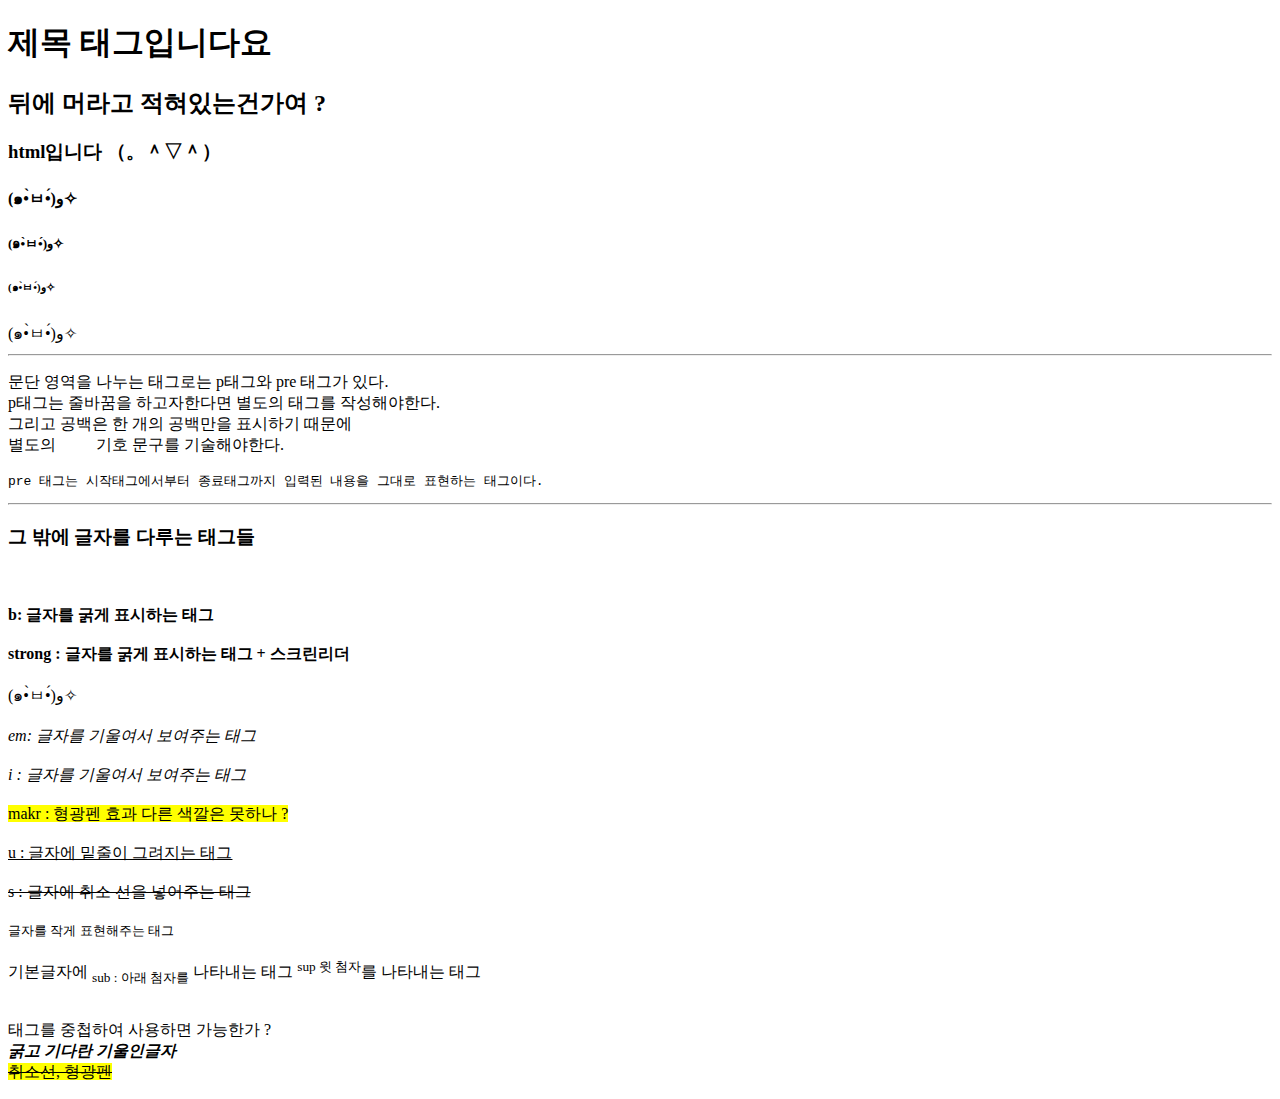
<file: 3_HTML/01_글자관련태그.html>
<!DOCTYPE html> <!-- html문서의 형식을 선언 -->
<html lang="ko"> 
<!-- html문서의 시작, 끝을 표시해주는 태그 / 
    lang 속성은 페이지가 어느 나라 언어로 되어있는지 를 표시-->
    <head> <!-- 머리부를 나타냄 : 문서의 각종 정보, 
                    제목, 설명, 외부파일을 가져오는 것 등을 작성 -->
        <meta charset="UTF-8">
        <meta name="generator" content = "VScode">
        <!-- generator : 해당 문서를 작성한 프로그램 -->
        
        <meta name ="author" content ="one"> 
        <!-- author : 해당문서를 작성한사람 -->

        <meta name = "description" content = "html 학습용 문서">

        <title>글자태그관련</title>
    </head>
    <h3>
        <!-- 몸체부를 나타냄 : 화면상에서 출력해서 
         보여주고자 하는 모든 정보/ 내용을 작성하는 부분 -->
         
         <h1> 제목 태그입니다요</h1>
         <h2>뒤에 머라고 적혀있는건가여 ? </h2>
         <h3>html입니다 （。＾▽＾）</h3>
         <h4>(๑•̀ㅂ•́)و✧</h4>
         <h5>(๑•̀ㅂ•́)و✧</h5>
         <h6>(๑•̀ㅂ•́)و✧</h6>

         <h7>(๑•̀ㅂ•́)و✧</h7> <!-- 없는 태그를 사용해도 에러가 발생하지 않는다.
                        표현 가능한 부분만 표현한다.-->
        <hr> <!-- 수평선 태그 -->

        <p>
            문단 영역을 나누는 태그로는 p태그와 pre 태그가 있다.<br>
            p태그는 줄바꿈을 하고자한다면 별도의 태그를 작성해야한다. <br>
            그리고 공백은 한 개의 공백만을 표시하기 때문에 <br>
            별도의 &nbsp; &nbsp; &nbsp; &nbsp; &nbsp;기호 문구를 기술해야한다. <br>
            
        </p>
        <pre>pre 태그는 시작태그에서부터 종료태그까지 입력된 내용을 그대로 표현하는 태그이다. </pre>

        <hr>
        <h3>그 밖에 글자를 다루는 태그들</h3>
        <br><br>

        <b>b: 글자를 굵게 표시하는 태그</b>
        <br><br>

        <strong>strong : 글자를 굵게 표시하는 태그 + 스크린리더</strong>
        <br><br>
        (๑•̀ㅂ•́)و✧  <br><br>
        
        <em> em: 글자를 기울여서 보여주는 태그 </em>
        <br><br>

        <i> i : 글자를 기울여서 보여주는 태그 </i>
        <br><br>

        <mark> makr : 형광펜 효과 다른 색깔은 못하나 ?</mark>
        <br><br>

        <u> u : 글자에 밑줄이 그려지는 태그</u>
        <br><br>

        <s> s : 글자에 취소 선을 넣어주는 태그 </s>
        <br><br>

        <small> 글자를 작게 표현해주는 태그 </small>
        <br><br>

        기본글자에 <sub> sub : 아래 첨자를</sub> 나타내는 태그
        <sup> sup 윗 첨자</sup>를 나타내는 태그 
        <br><br>

        <p>
            태그를 중첩하여 사용하면 가능한가 ?<br>
            <b><em> 굵고 기다란 기울인글자</em></b> <br>
            <s><mark> 취소선, 형광펜</mark></s>
        </p>

    </body>
</html>
</file>
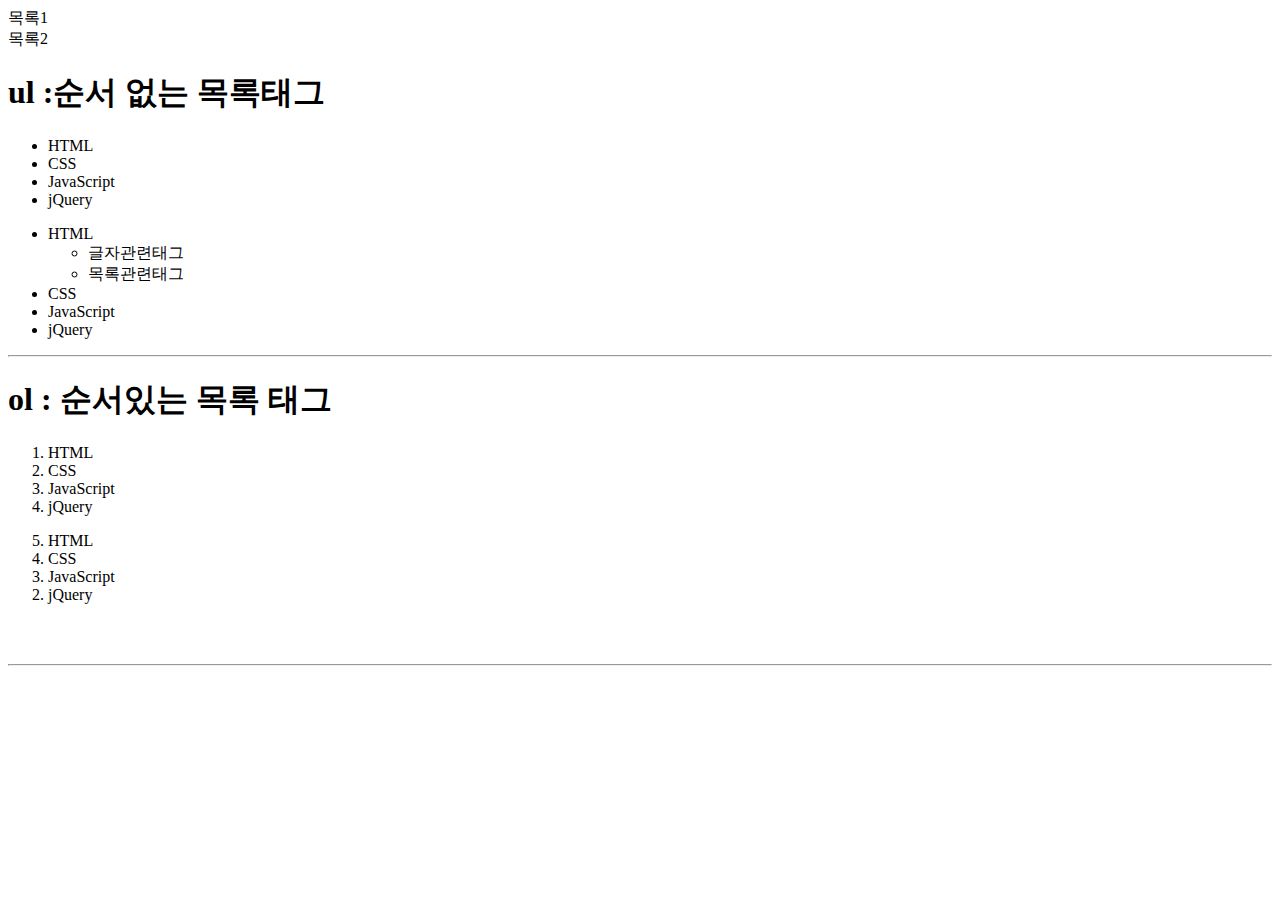
<file: 3_HTML/02_목록관련태그.html>
<!DOCTYPE html>
<html lang="ko">
<head>
    <meta charset="UTF-8">
    <meta name="viewport" content="width=device-width, initial-scale=1.0">
    <title>목록관련태그</title>
</head>
<body>
    <li> 목록1 </li>
    <li> 목록2 </li>

    <h1>ul :순서 없는 목록태그</h1>
    <ul>
        <li> HTML </li>
        <li> CSS </li>
        <li> JavaScript </li>
        <li> jQuery </li>
    </ul>

    <ul>
        <li> HTML </li>
            <ul>
                <li> 글자관련태그 </li>
                <li> 목록관련태그 </li>
            </ul>
        <li> CSS </li>
        <li> JavaScript </li>
        <li> jQuery </li>
    </ul>

    <hr>

     <h1> ol : 순서있는 목록 태그 </h1>

     <ol>
        <li> HTML </li>
        <li> CSS </li>
        <li> JavaScript </li>
        <li> jQuery </li>
     </ol>

     
     <!-- type속성을 통해서  순서표현방식을 변경할 수 있다. (A, a, i ...)-->
      <!-- start 속성을 이용해서 시작순서를 변경할 수 있다. -->
       <!-- reversed 를 사용하면 start 를 기점으로 리버스 'ㅁ' -->
     <ol type : "A" start ="5" reversed>
        <li> HTML </li>
        <li> CSS </li>
        <li> JavaScript </li>
        <li> jQuery </li>
     </ol>

     <br><br>

     <hr>

     
</body>
</html>
</file>
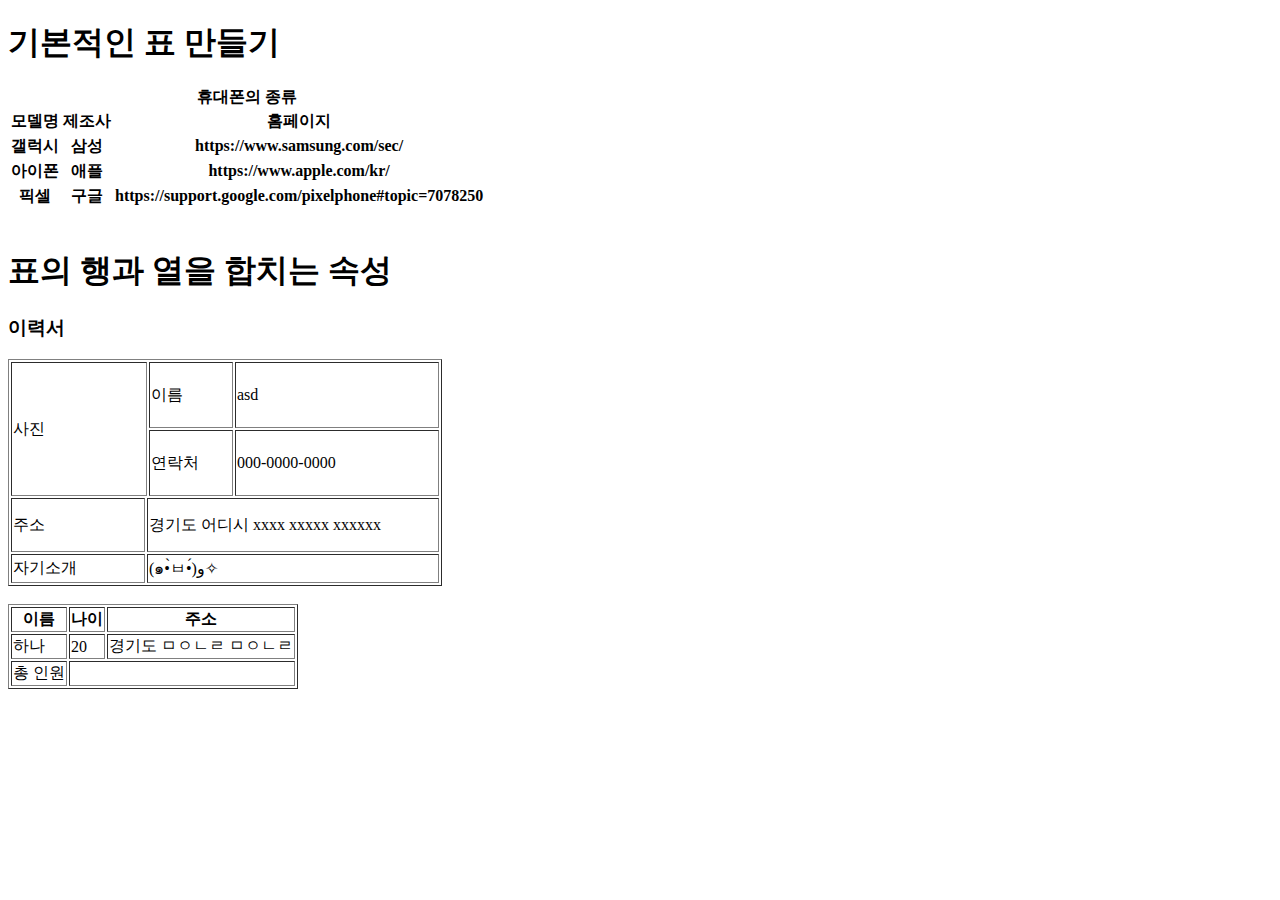
<file: 3_HTML/03_표관련태그.html>
<!DOCTYPE html>
<html lang="en">
<head>
    <meta charset="UTF-8">
    <meta name="viewport" content="width=device-width, initial-scale=1.0">
    <title>표관련 태그</title>
</head>
<body>
    <!--
        표 : 웹 문서에서 자료를 정리할 때 주로 사용
             행과 열로 이루어져있고, 행과 열이 만나는 지점을 셀이라고 한다.

        표를 만들기 위한 태그 : <table>, <tr>, <td> <th>
        <table></table> : 기본적인 표를 생성해주는 태그
        <tr></tr> : 표의 한 행을 나타내는 태그
        <th></th> : 표의 제목 셀을 나타내는 태그 -> 글자가 굵게 변하고 가운데정렬 된다.
        <td></td> : 표의 일반 셀을 나타내는 태그 
    -->
<!--
    <table>
        <tr>
            <th></th>
            <th></th>
            <th></th>
        </tr>
        <tr>
            <td></td>
            <td></td>
            <td></td>
        </tr>
        <tr>
            <td></td>
            <td></td>
            <td></td>
        </tr>
        <tr>
            <td></td>
        </tr>
        <tr>
            <td></td>
        </tr>
    </table>
-->
    <h1> 기본적인 표 만들기 </h1>
    <table border="0.5"> <!-- border 속성 : 표에 테두리 두께 -->
        <caption><b> 휴대폰의 종류 </b></caption>
        <tr>
            <th> 모델명 </th>
            <th> 제조사</th>
            <th> 홈페이지 </th>
        </tr>
        <tr>
            <th> 갤럭시 </th>
            <th> 삼성 </th>
            <th> https://www.samsung.com/sec/ </th>
        </tr>
        <tr>
            <th> 아이폰 </th>
            <th> 애플 </th>
            <th> https://www.apple.com/kr/ </th>
        </tr>
        <tr>
            <th> 픽셀 </th>
            <th> 구글 </th>
            <th> https://support.google.com/pixelphone#topic=7078250 </th>
        </tr>
    </table>

    <br>

    <h1> 표의 행과 열을 합치는 속성 </h1>
    <!--
        셀(th, td) 태그의 속성을 이용해서 행 또는 열을 합칠 수 있음.

        colspan = "2" : 2개의 열을 합치기
        rowsapn = "2" : 2개의 행을 합치기
    -->
        <h3> 이력서 </h3>
        <table border = "1">
            <tr>
                <td width = "130" height = "130" rowspan="2" colspan = "2">사진</td>
                <td width = "80">이름</td>
                <td width = "200">asd</td>
            </tr>
            
            <tr>                
                <td> 연락처 </td>
                <td> 000-0000-0000</td>
            </tr>
            <tr>
                <td width = "70" height = "50" >주소</td>
                <td colspan="3"> 경기도 어디시 xxxx xxxxx xxxxxx </td>
            </tr>
            <tr>
                <td width = "130"> 자기소개</td>
                <td colspan="3"> (๑•̀ㅂ•́)و✧</td>
            </tr>
        </table>

        <br>

        <table border = "1">
            <tread>
                <tr>
                    <th> 이름 </th>
                    <th> 나이 </th>
                    <th> 주소 </th>
                </tr>
            </tread>
            <tbody>
                <td>하나</td>
                <td>20</td>
                <td>경기도 ㅁㅇㄴㄹ ㅁㅇㄴㄹ</td>
            </tbody>
            <tfoot>
                <tr>
                    <td>총 인원</td>
                    <td colspan="2"></td>
                </tr>
            </tfoot>
        </table>
        
</body>
</html>
</file>
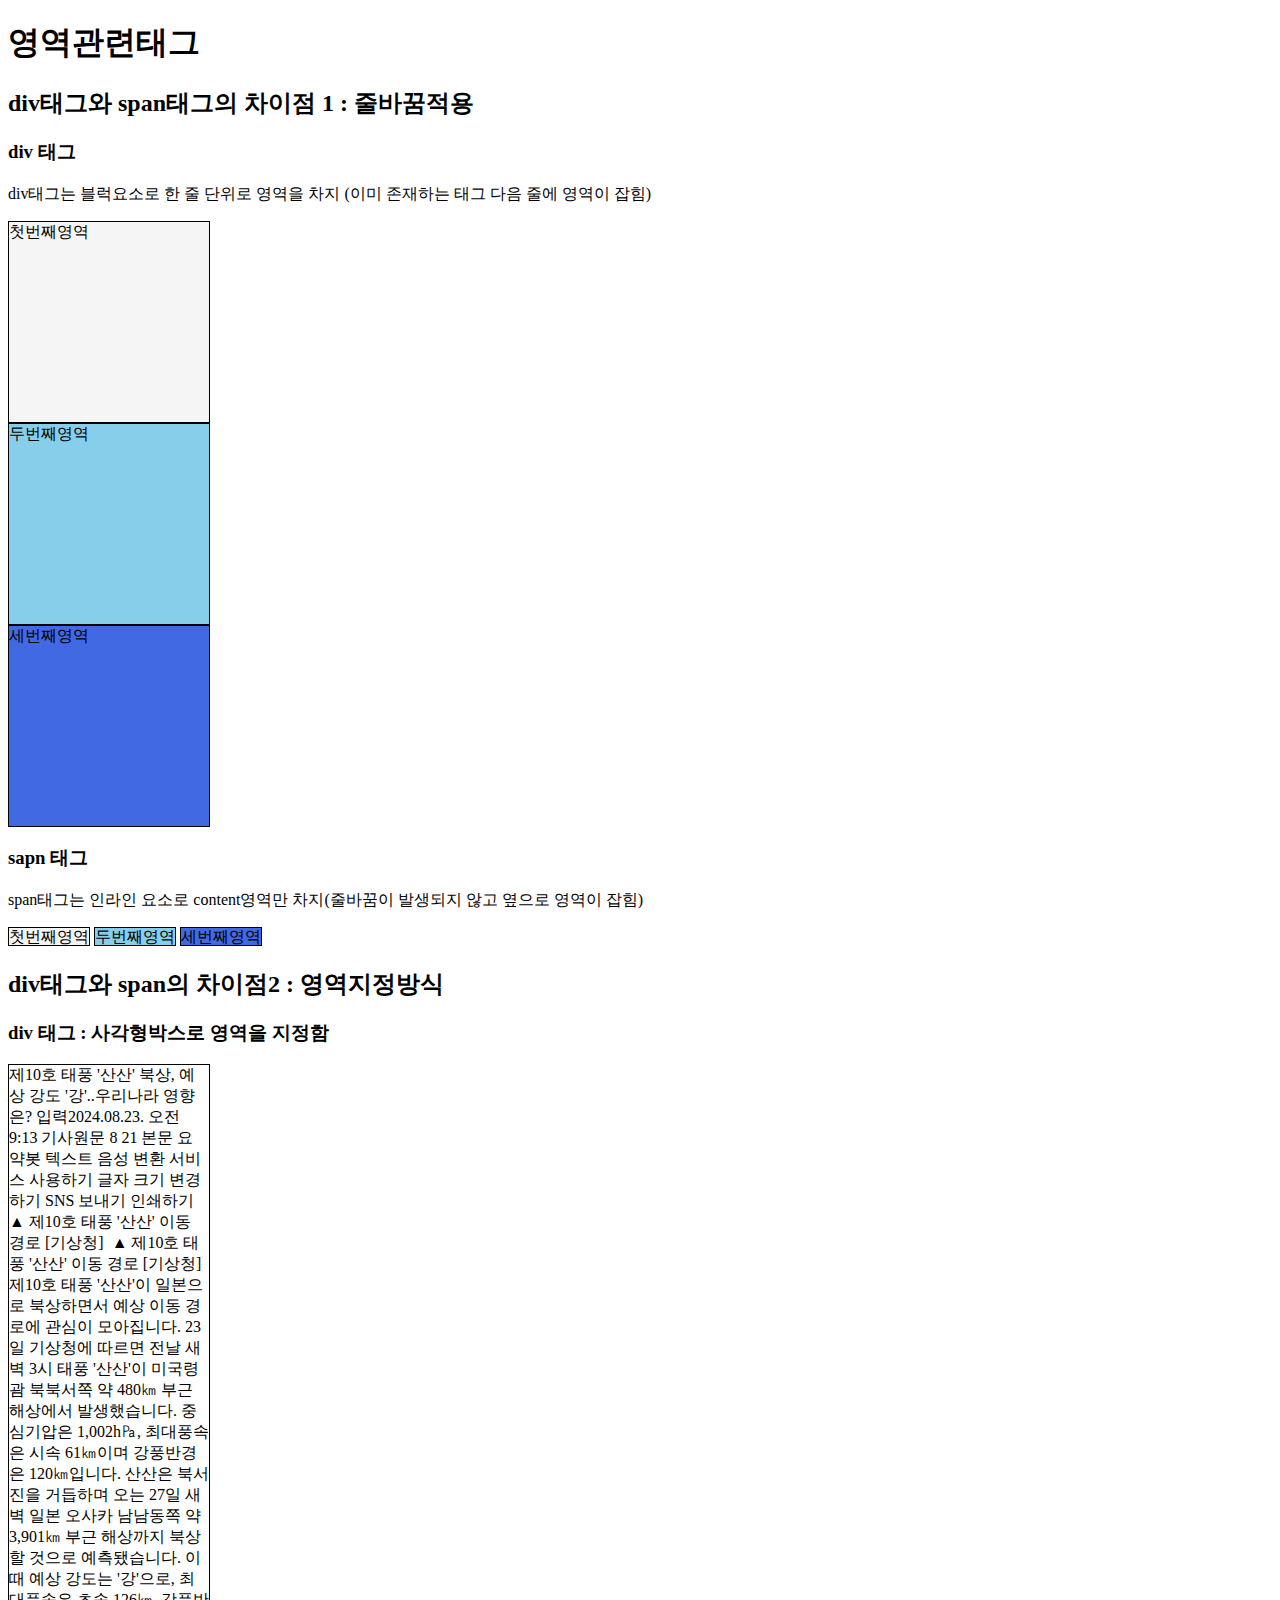
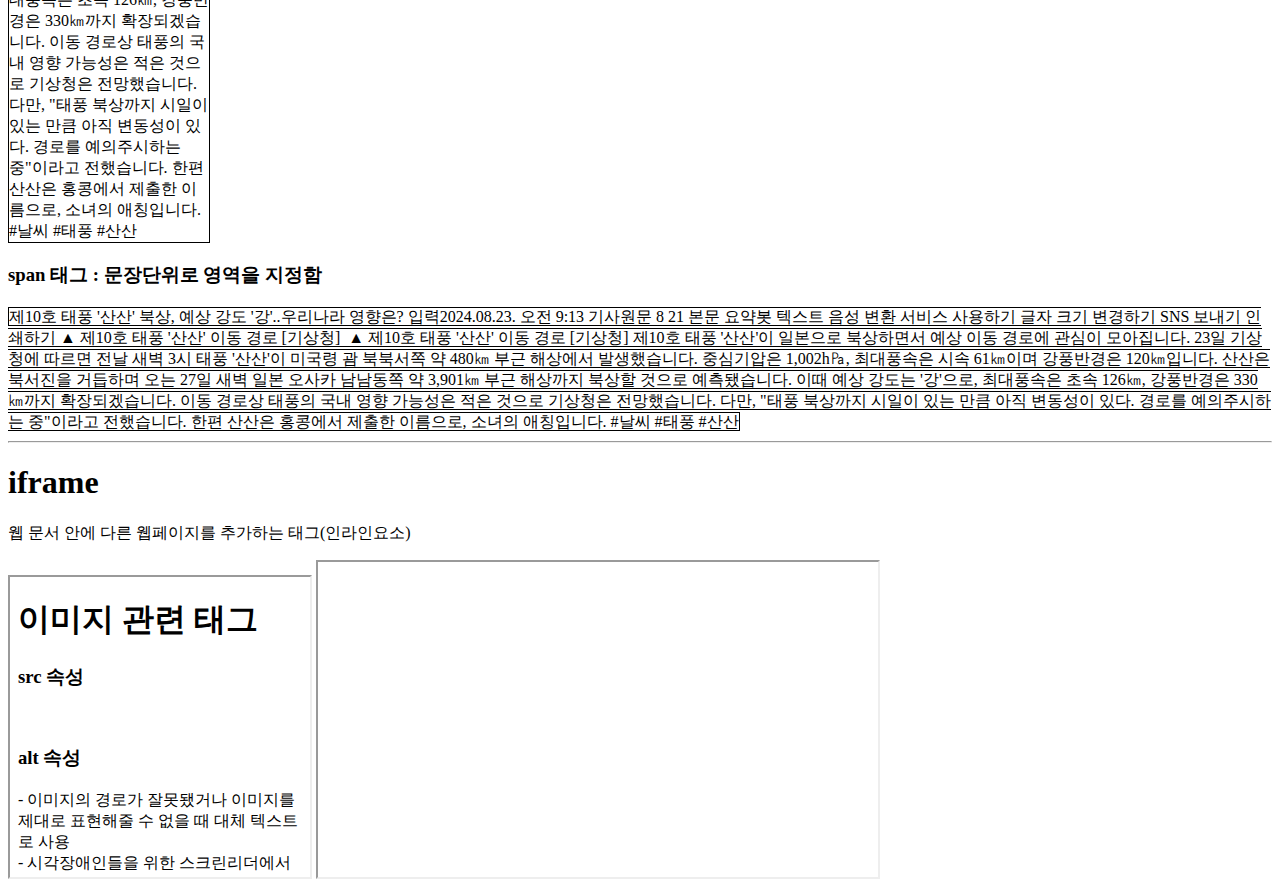
<file: 3_HTML/05_영역관련태그.html>
<!DOCTYPE html>
<html lang="en">
<head>
    <meta charset="UTF-8">
    <meta name="viewport" content="width=device-width, initial-scale=1.0">
    <title>영역관련태그</title>

    <style>
        div{
            width: 200px;
            height: 200px;
            border : 1px solid black;
        }
        span{
            width: 200px;
            height: 200px;
            border : 1px solid black;
            /* 인라인 요소에는 대부분 가로, 세로길이 지정 불가 */
        }
    </style>
</head>
<body>
    <!--
        블럭요소 : 한 줄 단위로 영역을 차지함
                  줄바꿈이 적용되어 이미 존재하는 태그의 다음 줄에 다음 영역이 잡힘
                  (p, pre, "div", h, ...)

        인라인요소 : content(내용) 영역에 해당하는 부분만 영역을 차지하는 요소이다.
                   줄바꿈이 적용되지 않아 다음 영역에 바로 옆으로 다음영역이 잡힌다.
                   (b, mark, s, img, "span", ...)
    -->

    <h1> 영역관련태그 </h1>
    <h2> div태그와 span태그의 차이점 1 : 줄바꿈적용</h2>

    <h3> div 태그 </h3>
    <p> div태그는 블럭요소로 한 줄 단위로 영역을 차지 (이미 존재하는 태그 다음 줄에 영역이 잡힘) </p>

    <div style="background-color: whitesmoke;">첫번째영역</div>
    <div style="background-color: skyblue;">두번째영역</div>
    <div style="background-color: royalblue;">세번째영역</div>

    <h3>sapn 태그</h3>
    <p> span태그는 인라인 요소로 content영역만 차지(줄바꿈이 발생되지 않고 옆으로 영역이 잡힘)</p>

    <span style="background-color: whitesmoke;">첫번째영역</span>
    <span style="background-color: skyblue;">두번째영역</span>
    <span style="background-color: royalblue;">세번째영역</span>

    <h2> div태그와 span의 차이점2 : 영역지정방식 </h2>
    <h3> div 태그 : 사각형박스로 영역을 지정함 </h3>
    <div style="height:auto;">제10호 태풍 '산산' 북상, 예상 강도 '강'..우리나라 영향은?
        입력2024.08.23. 오전 9:13 기사원문
          8
        21
        본문 요약봇
        텍스트 음성 변환 서비스 사용하기
        글자 크기 변경하기
        SNS 보내기
        인쇄하기
        ▲ 제10호 태풍 '산산' 이동 경로 [기상청]&#160;
        ▲ 제10호 태풍 '산산' 이동 경로 [기상청] 
        
        제10호 태풍 '산산'이 일본으로 북상하면서 예상 이동 경로에 관심이 모아집니다.
        
        23일 기상청에 따르면 전날 새벽 3시 태풍 '산산'이 미국령 괌 북북서쪽 약 480㎞ 부근 해상에서 발생했습니다.
        
        중심기압은 1,002h㎩, 최대풍속은 시속 61㎞이며 강풍반경은 120㎞입니다.
        
        산산은 북서진을 거듭하며 오는 27일 새벽 일본 오사카 남남동쪽 약 3,901㎞ 부근 해상까지 북상할 것으로 예측됐습니다.
        
        이때 예상 강도는 '강'으로, 최대풍속은 초속 126㎞, 강풍반경은 330㎞까지 확장되겠습니다.
        
        이동 경로상 태풍의 국내 영향 가능성은 적은 것으로 기상청은 전망했습니다.
        
        다만, "태풍 북상까지 시일이 있는 만큼 아직 변동성이 있다. 경로를 예의주시하는 중"이라고 전했습니다.
        
        한편 산산은 홍콩에서 제출한 이름으로, 소녀의 애칭입니다.
        
        #날씨 #태풍 #산산</div>
    
    <h3>span 태그 : 문장단위로 영역을 지정함</h3>
    <span>제10호 태풍 '산산' 북상, 예상 강도 '강'..우리나라 영향은?
        입력2024.08.23. 오전 9:13 기사원문
          8
        21
        본문 요약봇
        텍스트 음성 변환 서비스 사용하기
        글자 크기 변경하기
        SNS 보내기
        인쇄하기
        ▲ 제10호 태풍 '산산' 이동 경로 [기상청]&#160;
        ▲ 제10호 태풍 '산산' 이동 경로 [기상청] 
        
        제10호 태풍 '산산'이 일본으로 북상하면서 예상 이동 경로에 관심이 모아집니다.
        
        23일 기상청에 따르면 전날 새벽 3시 태풍 '산산'이 미국령 괌 북북서쪽 약 480㎞ 부근 해상에서 발생했습니다.
        
        중심기압은 1,002h㎩, 최대풍속은 시속 61㎞이며 강풍반경은 120㎞입니다.
        
        산산은 북서진을 거듭하며 오는 27일 새벽 일본 오사카 남남동쪽 약 3,901㎞ 부근 해상까지 북상할 것으로 예측됐습니다.
        
        이때 예상 강도는 '강'으로, 최대풍속은 초속 126㎞, 강풍반경은 330㎞까지 확장되겠습니다.
        
        이동 경로상 태풍의 국내 영향 가능성은 적은 것으로 기상청은 전망했습니다.
        
        다만, "태풍 북상까지 시일이 있는 만큼 아직 변동성이 있다. 경로를 예의주시하는 중"이라고 전했습니다.
        
        한편 산산은 홍콩에서 제출한 이름으로, 소녀의 애칭입니다.
        
        #날씨 #태풍 #산산</span>


    <hr>

    <h1>iframe</h1>
    <p>웹 문서 안에 다른 웹페이지를 추가하는 태그(인라인요소) </p>
    <iframe src="./04_이미지및멀티미디어관련태그.html" width="300" height="300"></iframe>
    <iframe src="" width=" 560" height="315"></iframe>
</body>
</html>
</file>
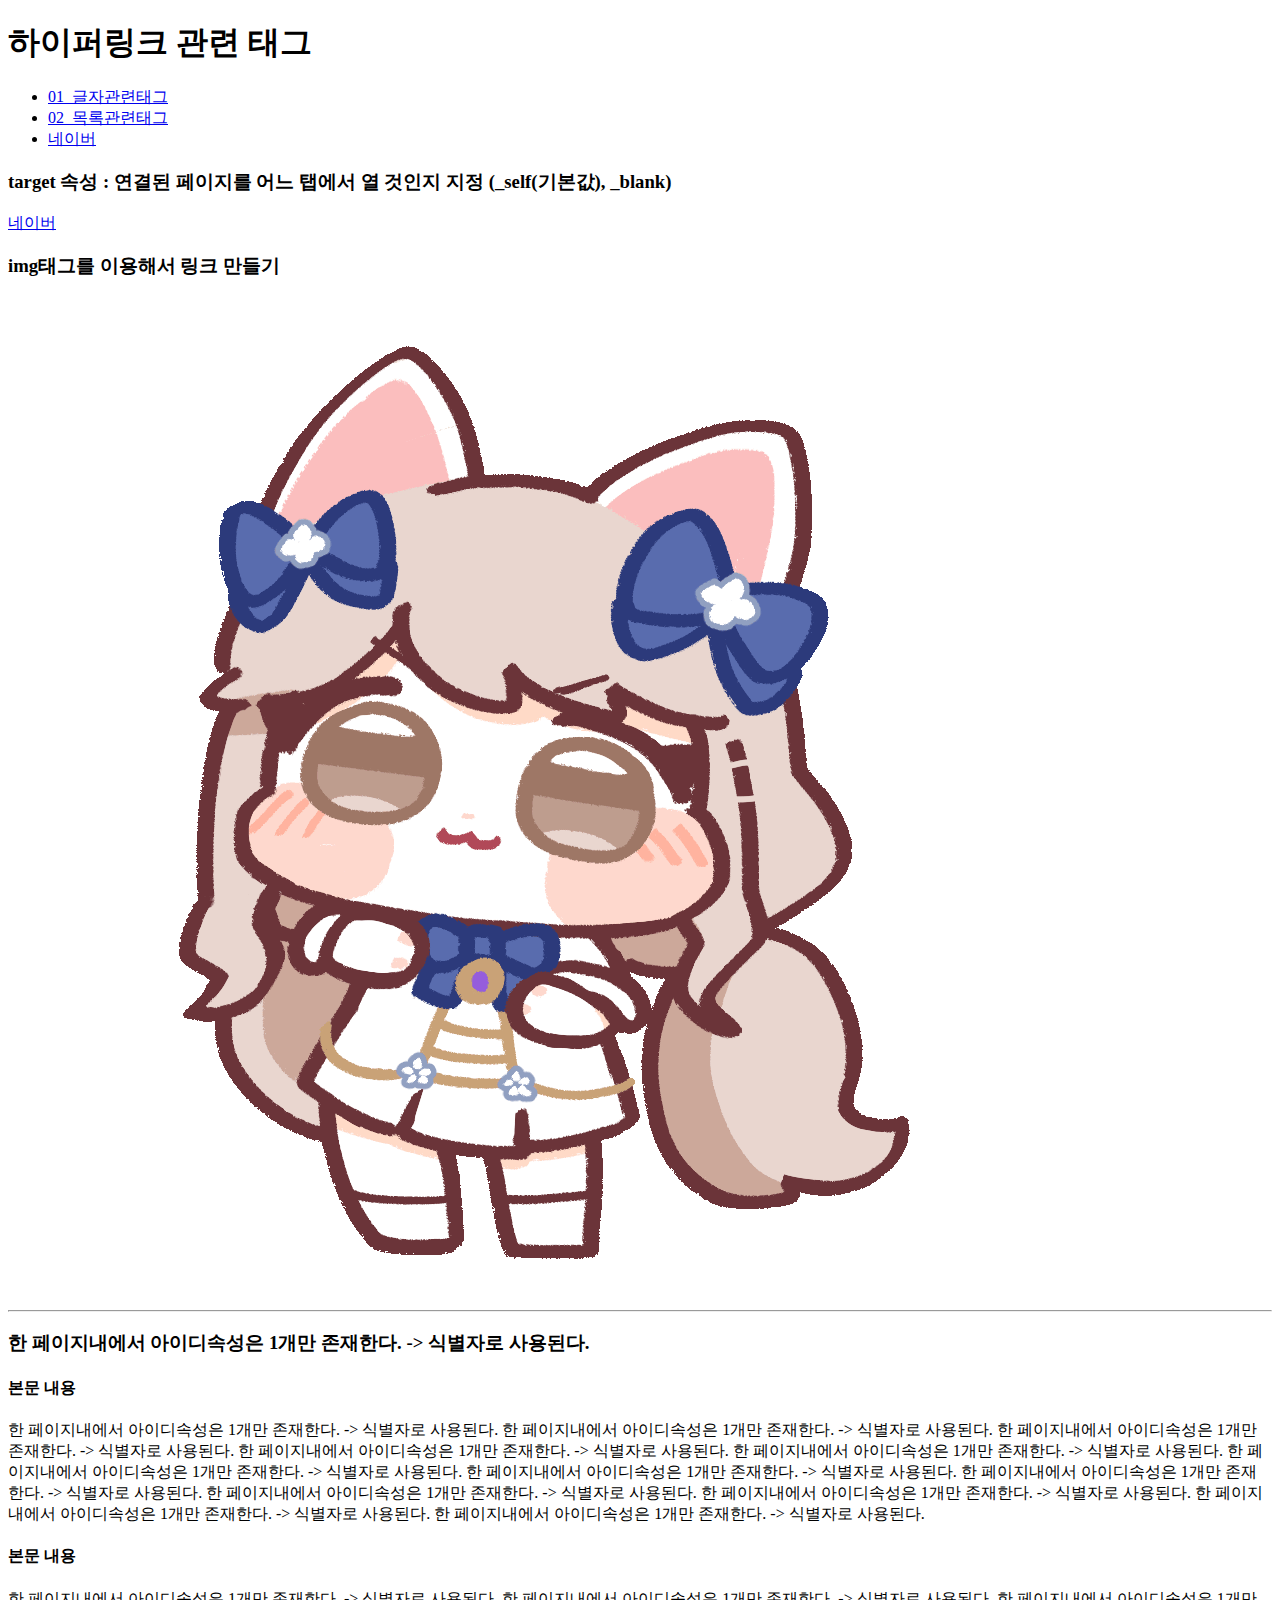
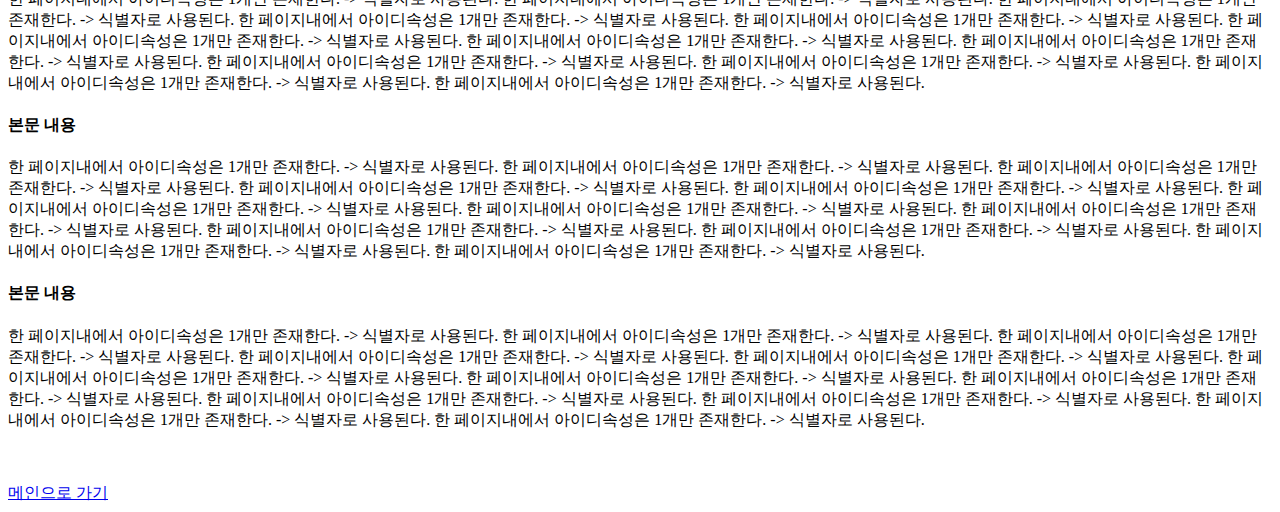
<file: 3_HTML/06_하이퍼링크관련태그.html>
<!DOCTYPE html>
<html lang="en">
<head>
    <meta charset="UTF-8">
    <meta name="viewport" content="width=device-width, initial-scale=1.0">
    <title>하이퍼링크 관련태그</title>
</head>
<body>
    <!--
        하이퍼링크 기능은 웹문서의 가장 핵심적인 기능
        클릭을 통해 연결된 곳으로 이동하여 편리하게 해주는 기능
        텍스트를 클릭해 링크를 이동하는 방법
        이미지를 클릭해 넘어가는 방법 등 존재 ...
        페이지 내에서의 링크를 통한 이동도 있다.
    -->

    <h1> 하이퍼링크 관련 태그 </h1>
    <!-- a태그의 href속성으로 링크를 만들 수 있다. -->
    <ul>
        <li><a href="01_글자관련태그.html">01_글자관련태그</a></li>
        <li><a href="02_목록관련태그.html">02_목록관련태그</a></li>
        <li><a href="https://www.naver.com">네이버</a></li>
    </ul>
    
    <h3>target 속성 : 연결된 페이지를 어느 탭에서 열 것인지 지정 (_self(기본값), _blank)</h3>
    <li><a href="https://www.naver.com" target="_blank">네이버</a></li>

    <h3> img태그를 이용해서 링크 만들기</h3>
    <a href="https://www.naver.com" target="_blank">
        <img src="img/sample.gif" alt="">
    </a>

    <hr>

    <h3 id="main"> 한 페이지내에서 아이디속성은 1개만 존재한다. -> 식별자로 사용된다. </h3>
    
    <h4> 본문 내용 </h4>
    <p> 한 페이지내에서 아이디속성은 1개만 존재한다. -> 식별자로 사용된다.
        한 페이지내에서 아이디속성은 1개만 존재한다. -> 식별자로 사용된다.
        한 페이지내에서 아이디속성은 1개만 존재한다. -> 식별자로 사용된다.
        한 페이지내에서 아이디속성은 1개만 존재한다. -> 식별자로 사용된다.
        한 페이지내에서 아이디속성은 1개만 존재한다. -> 식별자로 사용된다.
        한 페이지내에서 아이디속성은 1개만 존재한다. -> 식별자로 사용된다.
        한 페이지내에서 아이디속성은 1개만 존재한다. -> 식별자로 사용된다.
        한 페이지내에서 아이디속성은 1개만 존재한다. -> 식별자로 사용된다.
        한 페이지내에서 아이디속성은 1개만 존재한다. -> 식별자로 사용된다.
        한 페이지내에서 아이디속성은 1개만 존재한다. -> 식별자로 사용된다.
        한 페이지내에서 아이디속성은 1개만 존재한다. -> 식별자로 사용된다.
        한 페이지내에서 아이디속성은 1개만 존재한다. -> 식별자로 사용된다. </p>

    <h4> 본문 내용 </h4>
    <p> 한 페이지내에서 아이디속성은 1개만 존재한다. -> 식별자로 사용된다.
        한 페이지내에서 아이디속성은 1개만 존재한다. -> 식별자로 사용된다.
        한 페이지내에서 아이디속성은 1개만 존재한다. -> 식별자로 사용된다.
        한 페이지내에서 아이디속성은 1개만 존재한다. -> 식별자로 사용된다.
        한 페이지내에서 아이디속성은 1개만 존재한다. -> 식별자로 사용된다.
        한 페이지내에서 아이디속성은 1개만 존재한다. -> 식별자로 사용된다.
        한 페이지내에서 아이디속성은 1개만 존재한다. -> 식별자로 사용된다.
        한 페이지내에서 아이디속성은 1개만 존재한다. -> 식별자로 사용된다.
        한 페이지내에서 아이디속성은 1개만 존재한다. -> 식별자로 사용된다.
        한 페이지내에서 아이디속성은 1개만 존재한다. -> 식별자로 사용된다.
        한 페이지내에서 아이디속성은 1개만 존재한다. -> 식별자로 사용된다.
        한 페이지내에서 아이디속성은 1개만 존재한다. -> 식별자로 사용된다. </p>

    <h4> 본문 내용 </h4>
    <p> 한 페이지내에서 아이디속성은 1개만 존재한다. -> 식별자로 사용된다.
        한 페이지내에서 아이디속성은 1개만 존재한다. -> 식별자로 사용된다.
        한 페이지내에서 아이디속성은 1개만 존재한다. -> 식별자로 사용된다.
        한 페이지내에서 아이디속성은 1개만 존재한다. -> 식별자로 사용된다.
        한 페이지내에서 아이디속성은 1개만 존재한다. -> 식별자로 사용된다.
        한 페이지내에서 아이디속성은 1개만 존재한다. -> 식별자로 사용된다.
        한 페이지내에서 아이디속성은 1개만 존재한다. -> 식별자로 사용된다.
        한 페이지내에서 아이디속성은 1개만 존재한다. -> 식별자로 사용된다.
        한 페이지내에서 아이디속성은 1개만 존재한다. -> 식별자로 사용된다.
        한 페이지내에서 아이디속성은 1개만 존재한다. -> 식별자로 사용된다.
        한 페이지내에서 아이디속성은 1개만 존재한다. -> 식별자로 사용된다.
        한 페이지내에서 아이디속성은 1개만 존재한다. -> 식별자로 사용된다. </p>

     <h4> 본문 내용 </h4>
     <p>한 페이지내에서 아이디속성은 1개만 존재한다. -> 식별자로 사용된다.
        한 페이지내에서 아이디속성은 1개만 존재한다. -> 식별자로 사용된다.
        한 페이지내에서 아이디속성은 1개만 존재한다. -> 식별자로 사용된다.
        한 페이지내에서 아이디속성은 1개만 존재한다. -> 식별자로 사용된다.
        한 페이지내에서 아이디속성은 1개만 존재한다. -> 식별자로 사용된다.
        한 페이지내에서 아이디속성은 1개만 존재한다. -> 식별자로 사용된다.
        한 페이지내에서 아이디속성은 1개만 존재한다. -> 식별자로 사용된다.
        한 페이지내에서 아이디속성은 1개만 존재한다. -> 식별자로 사용된다.
        한 페이지내에서 아이디속성은 1개만 존재한다. -> 식별자로 사용된다.
        한 페이지내에서 아이디속성은 1개만 존재한다. -> 식별자로 사용된다.
        한 페이지내에서 아이디속성은 1개만 존재한다. -> 식별자로 사용된다.
        한 페이지내에서 아이디속성은 1개만 존재한다. -> 식별자로 사용된다. </p>
    <br><br>

    <a href="#main">메인으로 가기</a>
</body>
</html>
</file>
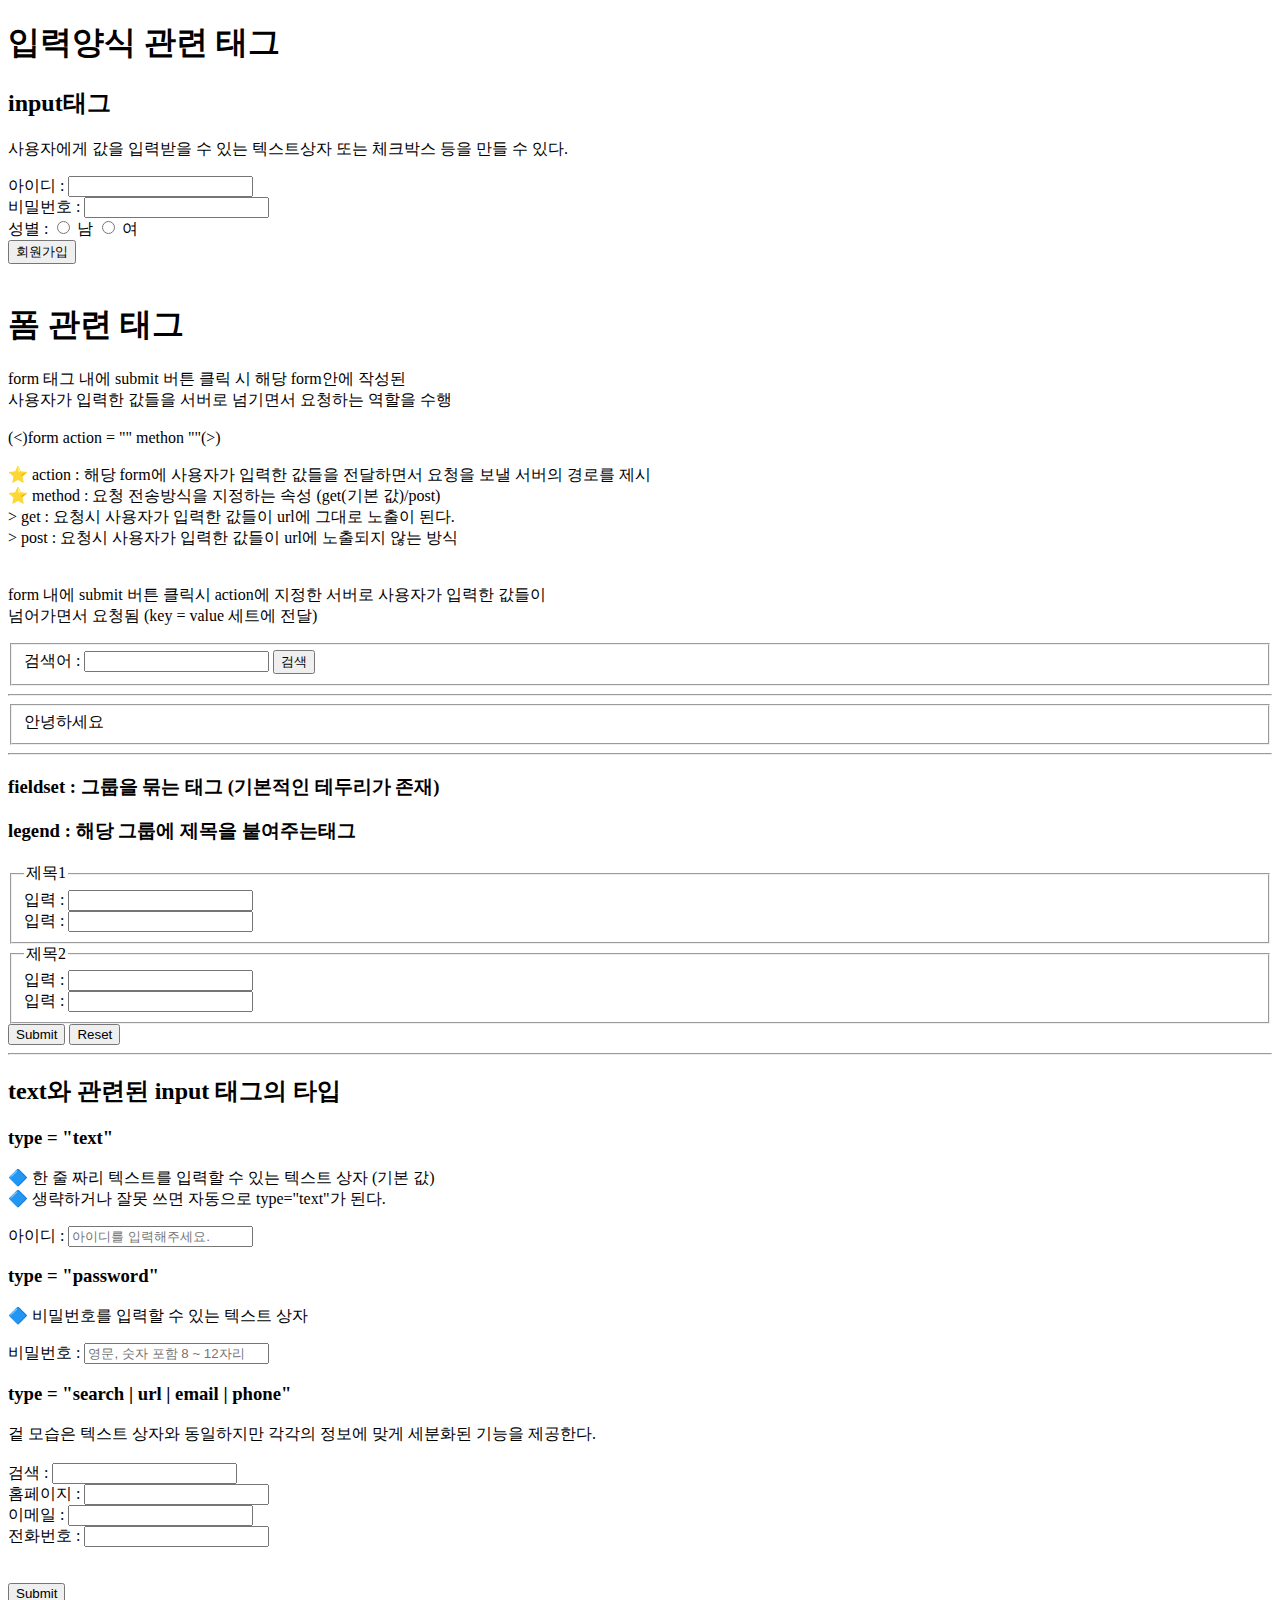
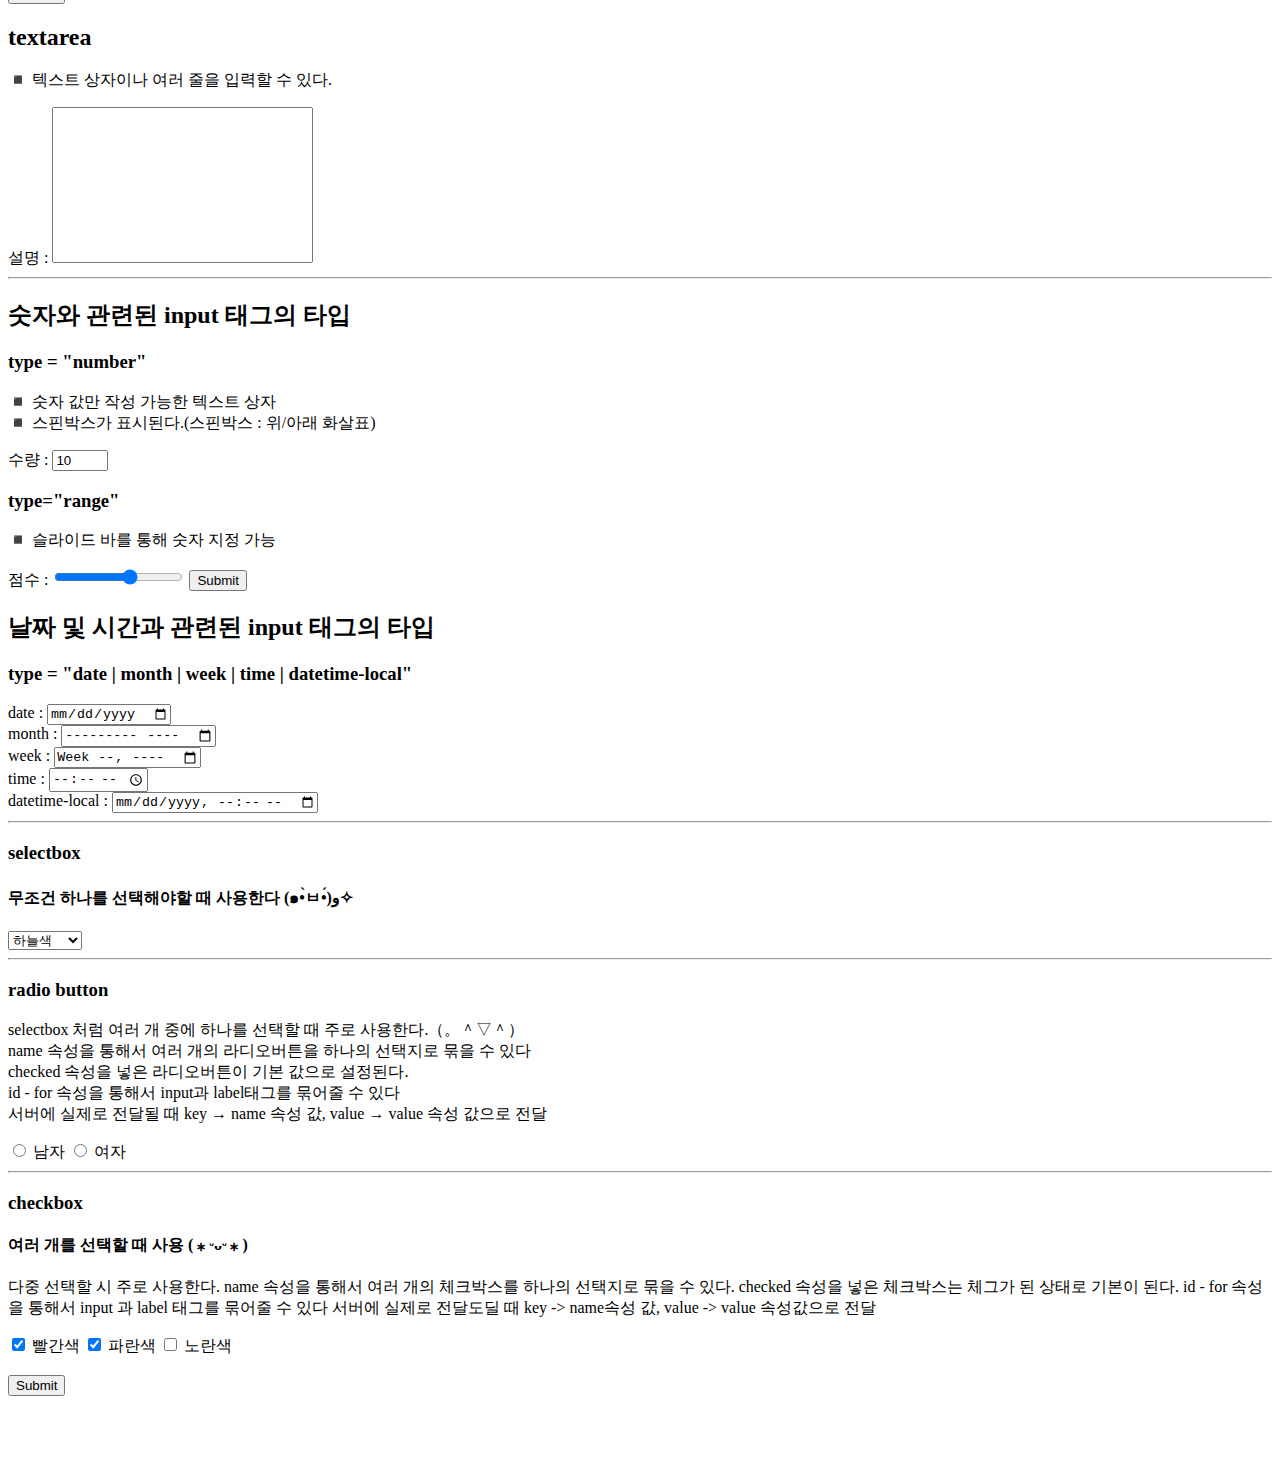
<file: 3_HTML/07_입력양식폼관련태그.html>
<!DOCTYPE html>
<html lang="en">
<head>
    <meta charset="UTF-8">
    <meta name="viewport" content="width=device-width, initial-scale=1.0">
    <title>입력양식 및 폼 관련태그</title>
</head>
<body>
    <h1> 입력양식 관련 태그</h1>

    <h2> input태그 </h2>
    <p> 사용자에게 값을 입력받을 수 있는 텍스트상자 또는 체크박스 등을 만들 수 있다. </p>

    아이디 : <input type="text"> <br>
    비밀번호 : <input type="text"> <br>
    성별 : <input type="radio" name = "gender"> 남
          <input type="radio" name = "gender"> 여 <br>
    <input type="submit" value="회원가입"> <br>

    <br>

    <h1> 폼 관련 태그 </h1>

    <p>
        form 태그 내에 submit 버튼 클릭 시 해당 form안에 작성된 <br>
        사용자가 입력한 값들을 서버로 넘기면서 요청하는 역할을 수행 <br><br>

        (<)form action = "" methon ""(>) <br>
        <br>
        ⭐ action : 해당 form에 사용자가 입력한 값들을 전달하면서 요청을 보낼 서버의 경로를 제시 <br>
        ⭐ method : 요청 전송방식을 지정하는 속성 (get(기본 값)/post) <br>
        > get : 요청시 사용자가 입력한 값들이 url에 그대로 노출이 된다. <br>
        > post : 요청시 사용자가 입력한 값들이 url에 노출되지 않는 방식 <br><br>
        <br>
        form 내에 submit 버튼 클릭시 action에 지정한 서버로 사용자가 입력한 값들이 <br>
        넘어가면서 요청됨 (key = value 세트에 전달)
    </p>

    <form action="https://search.naver.com/search.naver" method="get">
        <fieldset>
            검색어 : <input type="text" name="query">
            <!-- 요청시 keyword -->
            <!--국가 : <input type="text" name="nation"> -->
            <input type="submit" value="검색">
        </fieldset>
    </form>

    <hr>
    <fieldset>
        안녕하세요
    </fieldset>

    <hr>

    <h3> fieldset : 그룹을 묶는 태그 (기본적인 테두리가 존재) </h3>
    <h3>legend : 해당 그룹에 제목을 붙여주는태그 </h3>

    <form action="">
        <fieldset>
            <legend> 제목1 </legend>
            입력 : <input type="text"> <br>
            입력 : <input type="text"> <br>
        </fieldset>
        <fieldset>
            <legend> 제목2 </legend>
            입력 : <input type="text"> <br>
            입력 : <input type="text"> <br>
        </fieldset>

        <input type="submit">
        <input type="reset">
    </form>

    <hr>

    <form>
        <h2> text와 관련된 input 태그의 타입</h2>
        <h3> type = "text"</h3>
        <p>
            🔷 한 줄 짜리 텍스트를 입력할 수 있는 텍스트 상자 (기본 값) <br>
            🔷 생략하거나 잘못 쓰면 자동으로 type="text"가 된다.
        </p>
        아이디 : <input type="text" name ="userId" placeholder="아이디를 입력해주세요."
        maxlength="12" required> 

        <h3> type = "password" </h3>
        <p>
            🔷 비밀번호를 입력할 수 있는 텍스트 상자
        </p>
        비밀번호 :
        <input type="text" name = "userPwd" placeholder="영문, 숫자 포함 8 ~ 12자리"
        maxlength="12" required>

        <h3> type = "search | url | email | phone" </h3>
        <p>
            겉 모습은 텍스트 상자와 동일하지만 각각의 정보에 맞게 세분화된 기능을 제공한다.<br>
            <br>
            검색 : 
            <input type="search" name = "keyword"> <br>

            홈페이지 :
            <input type="url" name = "url" > <br>
            
            이메일 : 
            <input type="email" name="email"> <br>

            전화번호 :
            <input type="phone" name = "phone"> <br>

            <br><br>
            <input type="submit" name = "제출">
        </p>
    </form>

    <h2> textarea</h2>
    <p>
        ◾ 텍스트 상자이나 여러 줄을 입력할 수 있다.
    </p>
    설명 : 
    <textarea name="description" cols="30" rows= "10" style="resize:none;"></textarea>

    <hr>

    <h2> 숫자와 관련된 input 태그의 타입</h2>
    <form action="test.co">
        <h3> type = "number" </h3>
        <p>
            ◾ 숫자 값만 작성 가능한 텍스트 상자 <br>
            ◾ 스핀박스가 표시된다.(스핀박스 : 위/아래 화살표)<br>
        </p>

        수량 : 
        <input type="number" name = "amount" min="0" max="20" step="5" value="10">

        <h3> type="range" </h3>
        <p>
            ◾ 슬라이드 바를 통해 숫자 지정 가능
        </p>

        점수 :
        <input type="range" name="score" min="0" max="100" step="20">        

        <input type="submit">
    </form>

    <h2> 날짜 및 시간과 관련된 input 태그의 타입 </h2>
    <form action="">
        <h3> type = "date | month | week | time | datetime-local" </h3>

        date : <input type="date"> <br>
        <!-- 연도, 월, 일을 입력 받을 수 있는 상자 -->

        month : <input type="month"> <br>
        <!-- 연도, 월을 입력 받을 수 있는 상자 -->

        week : <input type="week"> <br>
        <!-- 연도, 월 , 주 를 입력 받을 수 있는 상자 -->

        time : <input type="time"> <br>
        <!-- 시, 분을 입력받을 수 있는 상자 -->

        datetime-local : <input type="datetime-local"><br>
        <!-- 연도, 월, 일, 시, 분을 입력받을 수 있는 상자 -->
    </form>

    <hr>

    <h3> selectbox </h3>
    <h4> 무조건 하나를 선택해야할 때 사용한다 (๑•̀ㅂ•́)و✧</h4>
    <select name="color">
        <option value="skyblue">하늘색</option>
        <option value="royalblue">로열블루</option>
    </select>

    <hr>

    <form action="test.co">
        <h3>radio button</h3>
        <p> selectbox 처럼 여러 개 중에 하나를 선택할 때 주로 사용한다.（。＾▽＾）<br>
            name 속성을 통해서 여러 개의 라디오버튼을 하나의 선택지로 묶을 수 있다 <br>
            checked 속성을 넣은 라디오버튼이 기본 값으로 설정된다. <br>
            id - for 속성을 통해서 input과 label태그를 묶어줄 수 있다 <br>
            서버에 실제로 전달될 때 key → name 속성 값, value → value 속성 값으로 전달
            </p>
        <input type="radio" name="gender" id="man">
        <label for="">남자</label>
        <input type="radio" name="gender" id="woman">
        <label for="">여자</label>

        <hr>

        <h3> checkbox </h3>
        <h4> 여러 개를 선택할 때 사용 ( ⁎ ᵕᴗᵕ ⁎ ) </h4>
        <p> 다중 선택할 시 주로 사용한다. 
            name 속성을 통해서 여러 개의 체크박스를 하나의 선택지로 묶을 수 있다.
            checked 속성을 넣은 체크박스는 체그가 된 상태로 기본이 된다.
            id - for 속성을 통해서 input 과 label 태그를 묶어줄 수 있다
            서버에 실제로 전달도딜 때 key -> name속성 값, value -> value 속성값으로 전달
        </p>

        <input type="checkbox" id="red" value="red" name="color" checked>
        <label for="red"> 빨간색 </label>

        <input type="checkbox" id="blue" value="blue" name="color" checked>
        <label for="blue"> 파란색 </label>

        <input type="checkbox" id="yellow" value="yellow" name="color">
        <label for="yellow"> 노란색 </label>


        <br><br>
        <input type="submit">

    </form>

    <br><br><br>   
</body>
</html>
</file>
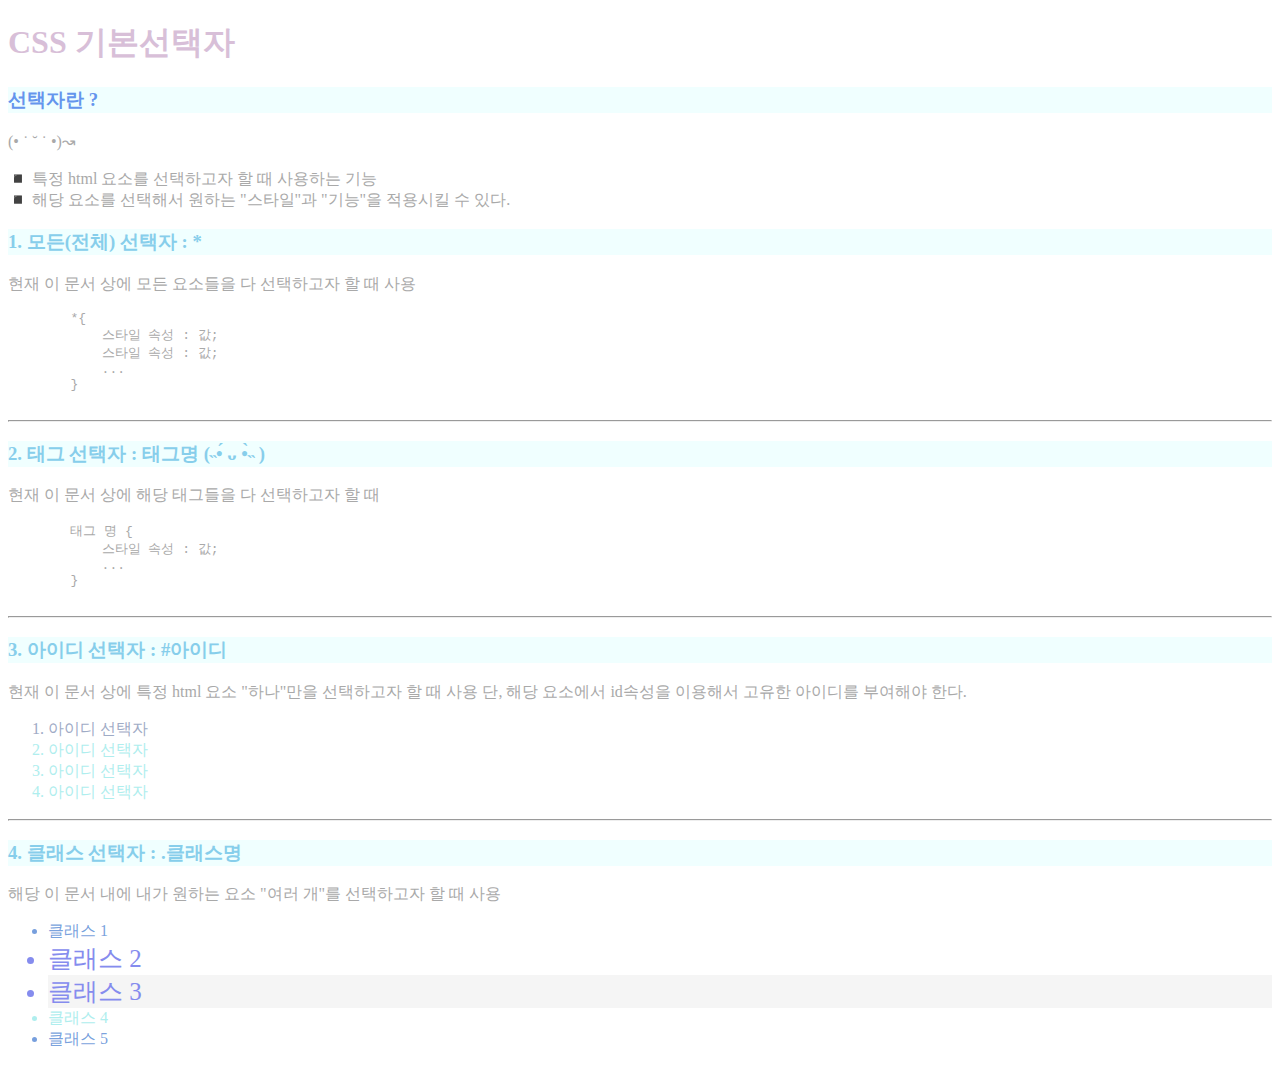
<file: 4_CSS/01_기본선택자.html>
<!DOCTYPE html>
<html lang="en">
<head>
    <meta charset="UTF-8">
    <meta name="viewport" content="width=device-width, initial-scale=1.0">
    <title>기본선택자</title>
    <style>
        /* CSS 영역 (스타일을 기술할 수 있는 영역) */
        *{color: skyblue;}

        h3{
            background-color: azure;
        }

        p, pre{
            color: darkgrey; /* 글씨 색상 */
        }
        li{
            color: paleturquoise
        }

        #id1{
            color: rgb(159, 171, 198);
        }

        .cl1{
            color : rgba(71, 126, 209, 0.74);
        }

        .cl2{
            font-size:25px;
            color :rgb(133, 140, 238);
        }

        .cl1.cl2{
            background:whitesmoke;
        }
    </style>
    <!--
        내부스타일방식 : 현재 이 문서에서 적용시키고자 하는 스타일 정보들을 <style> 태그 내에서 기입하는 방식 
                       이 html문서 내에서 스타일 정보를 같이 기술하는 방식
    -->
</head>
<body>
    <h1 style="color: thistle"> CSS 기본선택자 </h1>
    <!--
        인라인 스타일 방식 : 스타일을 부여하고자 하자는 요소 내에 
                           style 속성을 이용해서 직접적으로 기입하는 방식
                           우선순위가 가장 높다.
    -->


    <h3 style="color:cornflowerblue;;"> 선택자란 ? </h3>  

    <p>
    (• ˙ ˘ ˙ •)↝ <br><br>
    ◾ 특정 html 요소를 선택하고자 할 때 사용하는 기능 <br>
    ◾ 해당 요소를 선택해서 원하는 "스타일"과 "기능"을 적용시킬 수 있다. <br> 
    </p>
    
    <h3> 1. 모든(전체) 선택자 : * </h3>
    <p>
        현재 이 문서 상에 모든 요소들을 다 선택하고자 할 때 사용 </p>
    <pre>
        *{
            스타일 속성 : 값;
            스타일 속성 : 값;
            ...
        }
    </pre>
    <hr>

    <h3> 2. 태그 선택자 : 태그명   (˵•́ ᴗ •̀˵  )</h3>
    <p> 현재 이 문서 상에 해당 태그들을 다 선택하고자 할 때 </p>
    <pre>
        태그 명 {
            스타일 속성 : 값;
            ...
        }
    </pre>

    <hr>

    <h3> 3. 아이디 선택자 : #아이디 </h3>

    <p>
        현재 이 문서 상에 특정 html 요소 "하나"만을 선택하고자 할 때 사용
        단, 해당 요소에서 id속성을 이용해서 고유한 아이디를 부여해야 한다.
    </p>

    <ol>
        <li id="id1">아이디 선택자 </li>
        <li>아이디 선택자</li>
        <li>아이디 선택자</li>
        <li>아이디 선택자</li>
    </ol>

    <hr>

    <h3> 4. 클래스 선택자 : .클래스명 </h3>
    <p>
        해당 이 문서 내에 내가 원하는 요소 "여러 개"를 선택하고자 할 때 사용
    </p>
    <ul>
        <li class="cl1"> 클래스 1 </li>
        <li class="cl2"> 클래스 2 </li>
        <li class="cl1 cl2"> 클래스 3 </li>
        <li> 클래스 4 </li>
        <li class="cl1"> 클래스 5 </li>
    </ul>

    <!--
        모든 태그 내에 공통적으로 쓸 수 있는 속성 : id class

        id : 현재 문서 내에 "고유한" 값으로 "한 개"만 작성
        class : 현재 문서 내에 "중복된" 값으로 작성 가능, "여러 개" 작성 가능
    -->
</body>
</html>
</file>
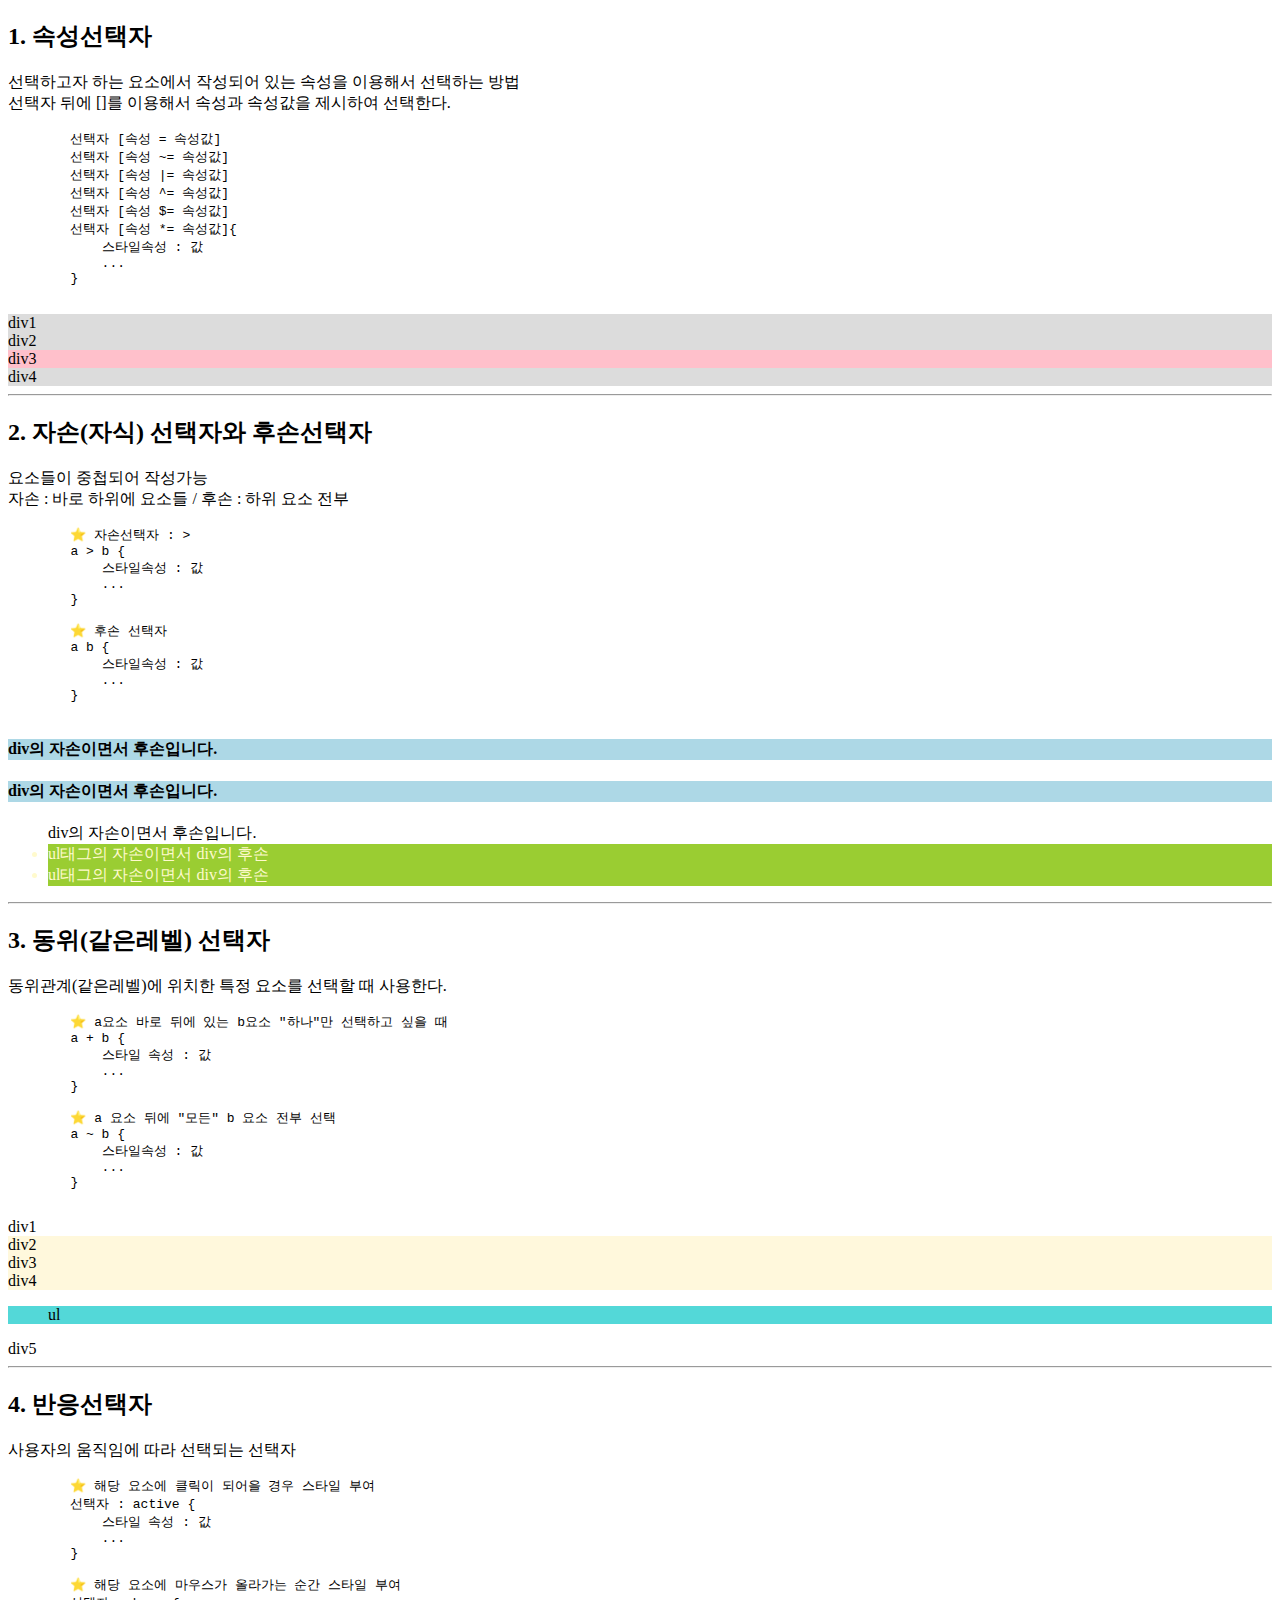
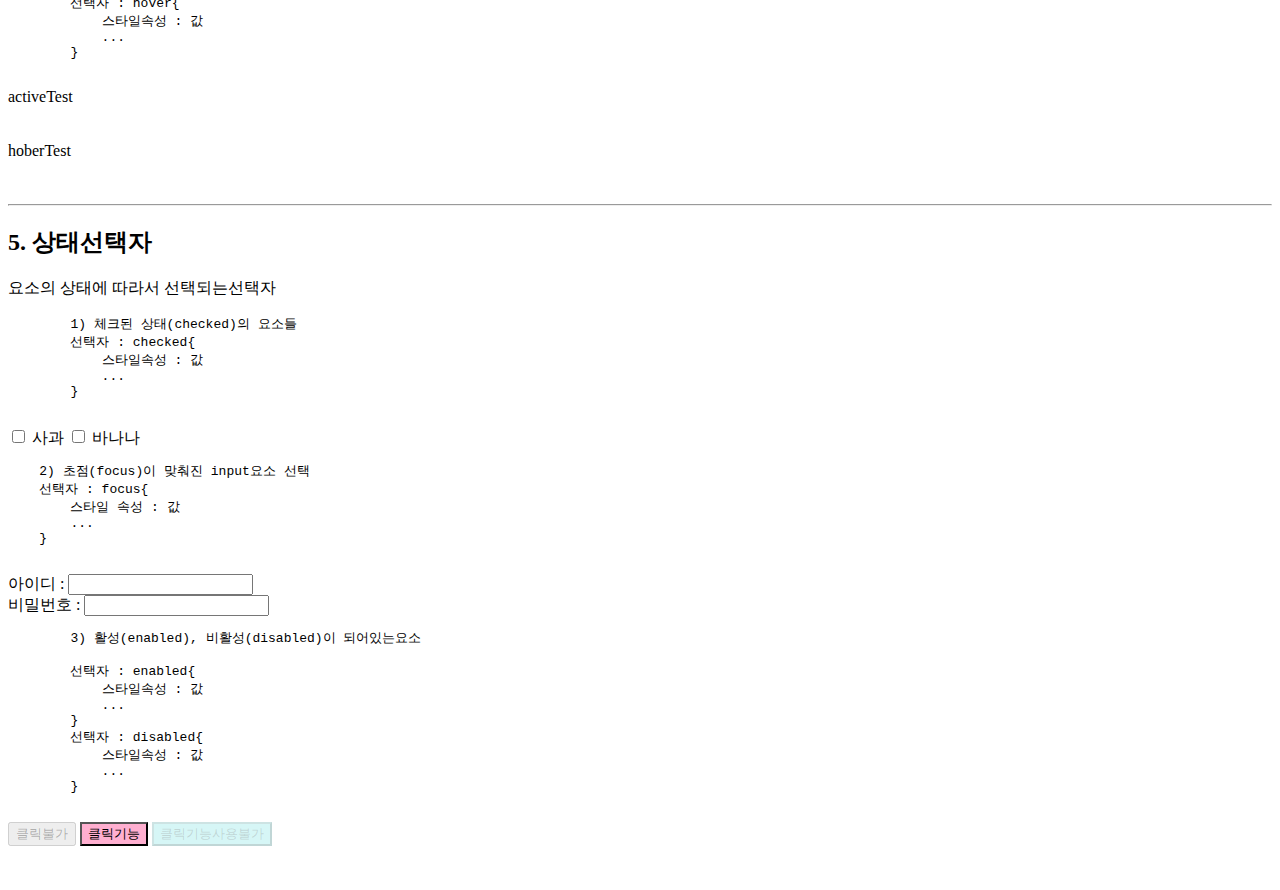
<file: 4_CSS/02_기타선택자.html>
<!DOCTYPE html>
<html lang="en">
<head>
    <meta charset="UTF-8">
    <meta name="viewport" content="width=device-width, initial-scale=1.0">
    <title>기타선택자</title>
    <link rel="stylesheet" href="css/default.css">
    <!--
        외부 스타일 방식 : 스타일 정보만을 따로 기술하는 .css외부문서를 만들고
                         link태그를 통해서 연결시켜주는 방식
    -->
</head>
<body>
    <h2> 1. 속성선택자 </h2>
    <p>
        선택하고자 하는 요소에서 작성되어 있는 속성을 이용해서 선택하는 방법 <br>
        선택자 뒤에 []를 이용해서 속성과 속성값을 제시하여 선택한다.
    </p>

    <pre>
        선택자 [속성 = 속성값]
        선택자 [속성 ~= 속성값]
        선택자 [속성 |= 속성값]
        선택자 [속성 ^= 속성값]
        선택자 [속성 $= 속성값]
        선택자 [속성 *= 속성값]{
            스타일속성 : 값
            ...
        }
    </pre>

    <div class="div-class" name="name1"> div1 </div>
    <div class="div-class" name="name2"> div2 </div>
    <div class="div-class" name="name3 name1"> div3 </div>
    <div class="class-div" name="name4"> div4 </div>

    <hr>

    <h2> 2. 자손(자식) 선택자와 후손선택자 </h2>
    <p>
        요소들이 중첩되어 작성가능 <br>
        자손 : 바로 하위에 요소들 / 후손 : 하위 요소 전부
    </p>
    <pre>
        ⭐ 자손선택자 : >
        a > b {
            스타일속성 : 값
            ...
        }

        ⭐ 후손 선택자 
        a b {
            스타일속성 : 값
            ...
        }
    </pre>

    <div id="test1">
        <h4> div의 자손이면서 후손입니다. </h4>
        <h4> div의 자손이면서 후손입니다. </h4>
        <ul> div의 자손이면서 후손입니다.
            <li> ul태그의 자손이면서 div의 후손 </li>
            <li> ul태그의 자손이면서 div의 후손 </li>
        </ul>
    </div>

    <hr>

    <h2> 3. 동위(같은레벨) 선택자 </h2>
    <p>
        동위관계(같은레벨)에 위치한 특정 요소를 선택할 때 사용한다.
    </p>
    <pre>
        ⭐ a요소 바로 뒤에 있는 b요소 "하나"만 선택하고 싶을 때
        a + b {
            스타일 속성 : 값 
            ...
        }

        ⭐ a 요소 뒤에 "모든" b 요소 전부 선택
        a ~ b {
            스타일속성 : 값
            ...
        }
    </pre>

    <div id="test2"> div1 </div>
    <div id="test2"> div2 </div>
    <div id="test2"> div3 </div>
    <div id="test2"> div4 </div>
    <ul> ul </ul>
    <div> div5 </div>

    <hr>

    <h2> 4. 반응선택자 </h2>
    <p>사용자의 움직임에 따라 선택되는 선택자</p>
    <pre>
        ⭐ 해당 요소에 클릭이 되어을 경우 스타일 부여
        선택자 : active {
            스타일 속성 : 값
            ...
        }

        ⭐ 해당 요소에 마우스가 올라가는 순간 스타일 부여
        선택자 : hover{
            스타일속성 : 값
            ...
        }
    </pre>
    <div id="active-test">activeTest</div>
    <br><br>
    <div id="hover-test ">hoberTest</div>
    <br><br>

    <hr>

    <h2> 5. 상태선택자 </h2>
    <p> 요소의 상태에 따라서 선택되는선택자 </p>
    <pre>
        1) 체크된 상태(checked)의 요소들
        선택자 : checked{
            스타일속성 : 값
            ...
        }
    </pre>

    <input type="checkbox" id="apple">
    <label for="apple"> 사과 </label>

    <input type="checkbox" id="banana">
    <label for="banana"> 바나나 </label>

    <pre>
    2) 초점(focus)이 맞춰진 input요소 선택
    선택자 : focus{
        스타일 속성 : 값
        ...
    }
    </pre>
    아이디 : <input type="text" name="userID"><br>
    비밀번호 : <input type="password" name="userPwd">

    <pre>
        3) 활성(enabled), 비활성(disabled)이 되어있는요소

        선택자 : enabled{
            스타일속성 : 값
            ...
        }
        선택자 : disabled{
            스타일속성 : 값
            ...
        }
    </pre>
    
    <input type="button" value="클릭불가" disabled>
    <button> 클릭기능 </button>
    <button disabled> 클릭기능사용불가</button>

    <br><br><br>
</body>
</html>
</file>
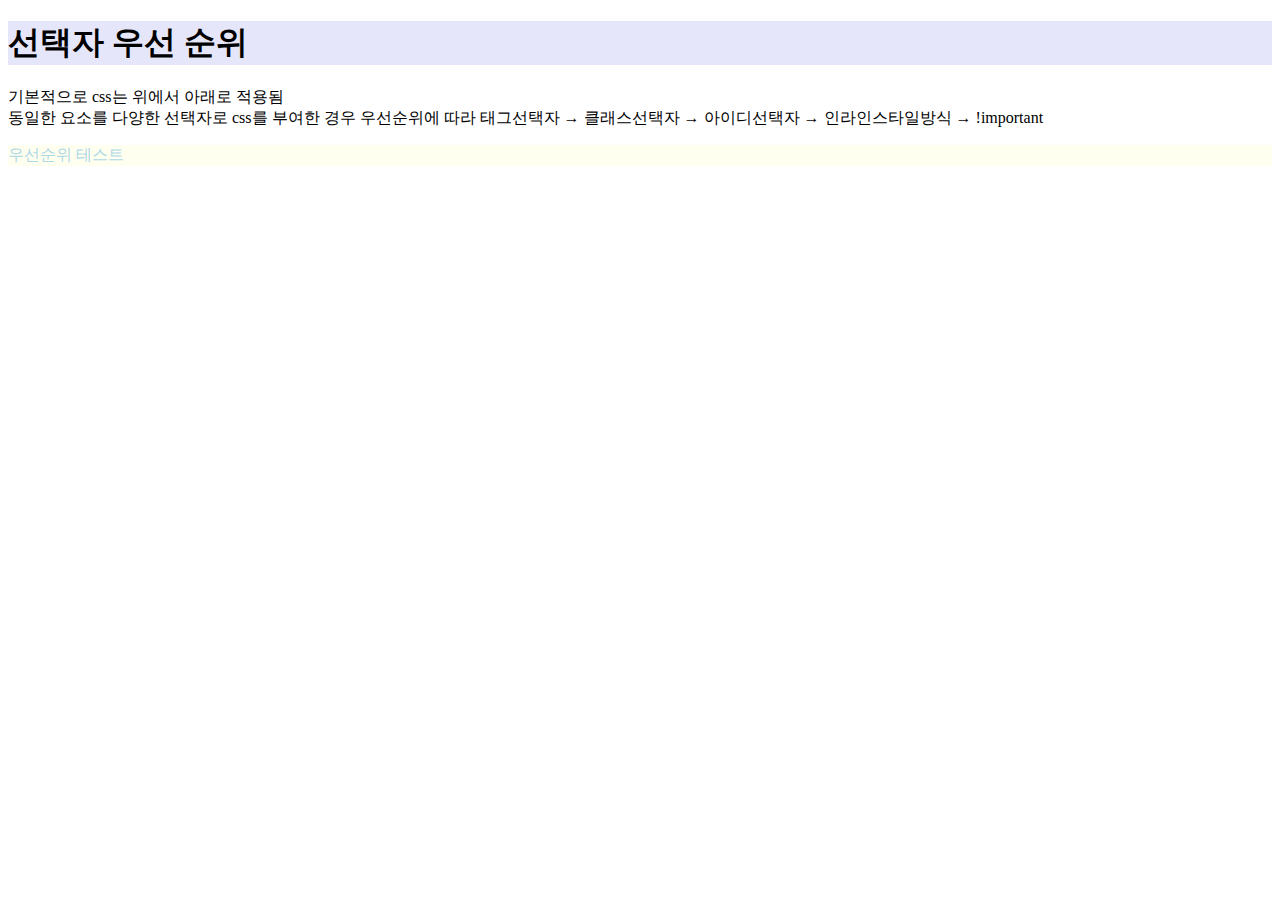
<file: 4_CSS/03_선택자우선순위.html>
<!DOCTYPE html>
<html lang="en">
<head>
    <meta charset="UTF-8">
    <meta name="viewport" content="width=device-width, initial-scale=1.0">
    <title>선택자 우선순위</title>
    <style>
        h1{
            background-color: lavenderblush;
        }

        h1{
            background-color: lavender;
        }

        #id1{
            background-color: powderblue;
        }
        
        .class1{
            background-color: dodgerblue;
            color: lightblue;
        }

        div{
            background-color: ivory !important;
            color: skyblue;
        }

    </style>
</head>
<body>
    <h1> 선택자 우선 순위 </h1>
    <p>
        기본적으로 css는 위에서 아래로 적용됨 <br>
        동일한 요소를 다양한 선택자로 css를 부여한 경우 우선순위에 따라
        태그선택자 → 클래스선택자 → 아이디선택자 → 인라인스타일방식 → !important
    </p>

    <div id="id1" class="class1"> 우선순위 테스트 </div>
</body>
</html>
</file>
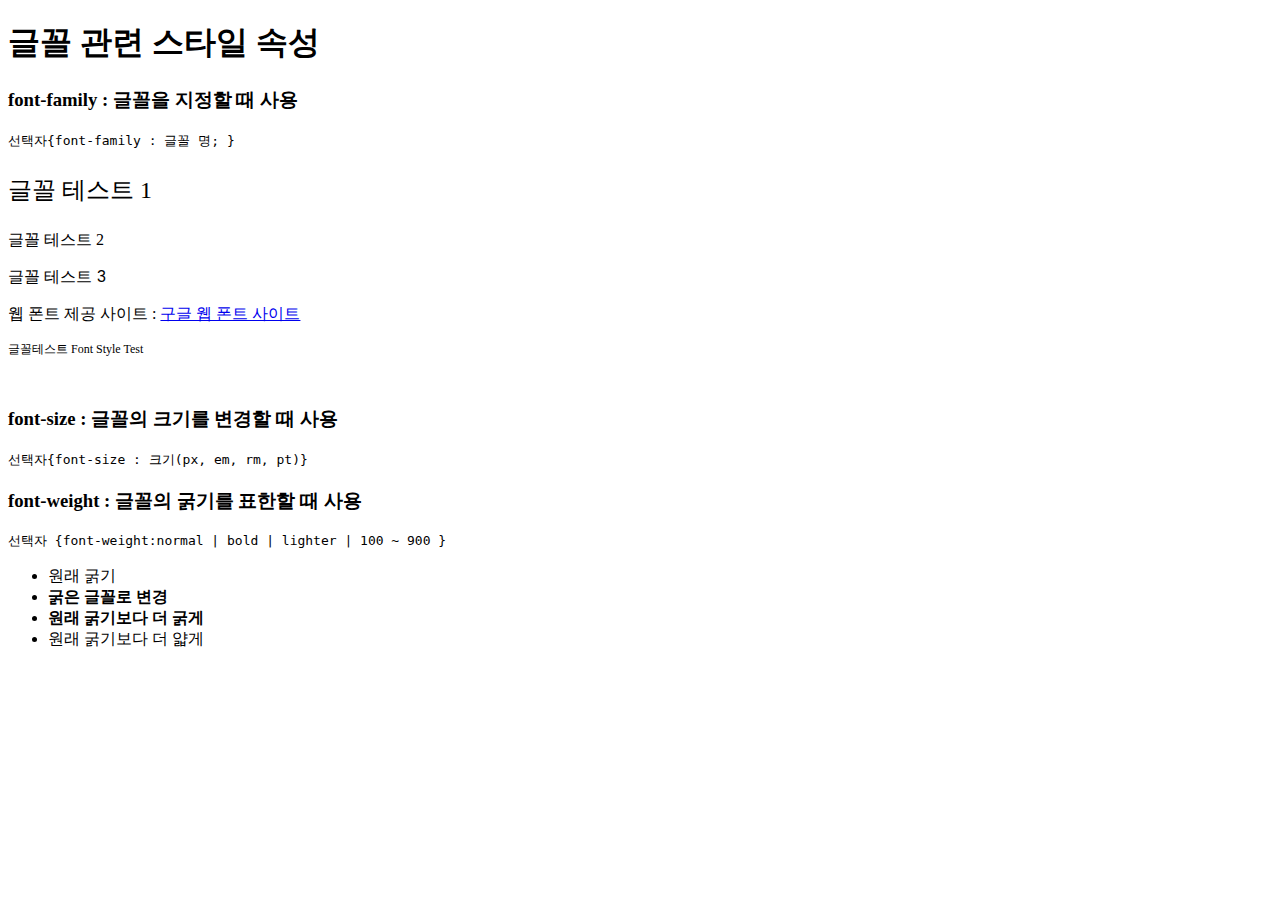
<file: 4_CSS/04_글꼴관련스타일.html>
<!DOCTYPE html>
<html lang="en">
<head>
    <meta charset="UTF-8">
    <meta name="viewport" content="width=device-width, initial-scale=1.0">
    <title>글꼴관련 스타일</title>

    <style>
        #ff1{
            font-family: 궁서체;
            font-size: 24px;
        }

        #ff2{
            font-family: 굴림체;
        }

        #ff3{
            font-family: 'Segoe UI', Tahoma, Geneva, Verdana, sans-serif;
        }

        #ff4{
        font-family: "Noto Serif KR", serif;
        font-optical-sizing: auto;
        font-weight: 400;
        font-style: normal;
        font-size:12px;
        }

        #fw1{font-weight: bold;}
        #fw2{font-weight: 900;}
        #fw3{font-weight: 100;}
        
    </style>
</head>
<body>
    <h1> 글꼴 관련 스타일 속성 </h1>

    <h3> font-family : 글꼴을 지정할 때 사용 </h3>
    <pre>선택자{font-family : 글꼴 명; }</pre>

    <p id="ff1"> 글꼴 테스트 1 </p>
    <p id="ff2"> 글꼴 테스트 2 </p>
    <p id="ff3"> 글꼴 테스트 3 </p>

    <p>
        웹 폰트 제공 사이트 :
        <a href="https://fonts.google.com" target="_blank">구글 웹 폰트 사이트</a>
    </p>

    <p id="ff4"> 글꼴테스트 Font Style Test</p>
    
    <br>

    <h3>font-size : 글꼴의 크기를 변경할 때 사용</h3>
    <pre>선택자{font-size : 크기(px, em, rm, pt)}</pre>

    <h3>font-weight : 글꼴의 굵기를 표한할 때 사용</h3>
    <pre>선택자 {font-weight:normal | bold | lighter | 100 ~ 900 }</pre>

    <ul>
        <li>원래 굵기</li>
        <li id="fw1">굵은 글꼴로 변경</li>
        <li id="fw2">원래 굵기보다 더 굵게</li>
        <li id="fw3">원래 굵기보다 더 얇게</li>
    </ul>
</body>
</html>
</file>
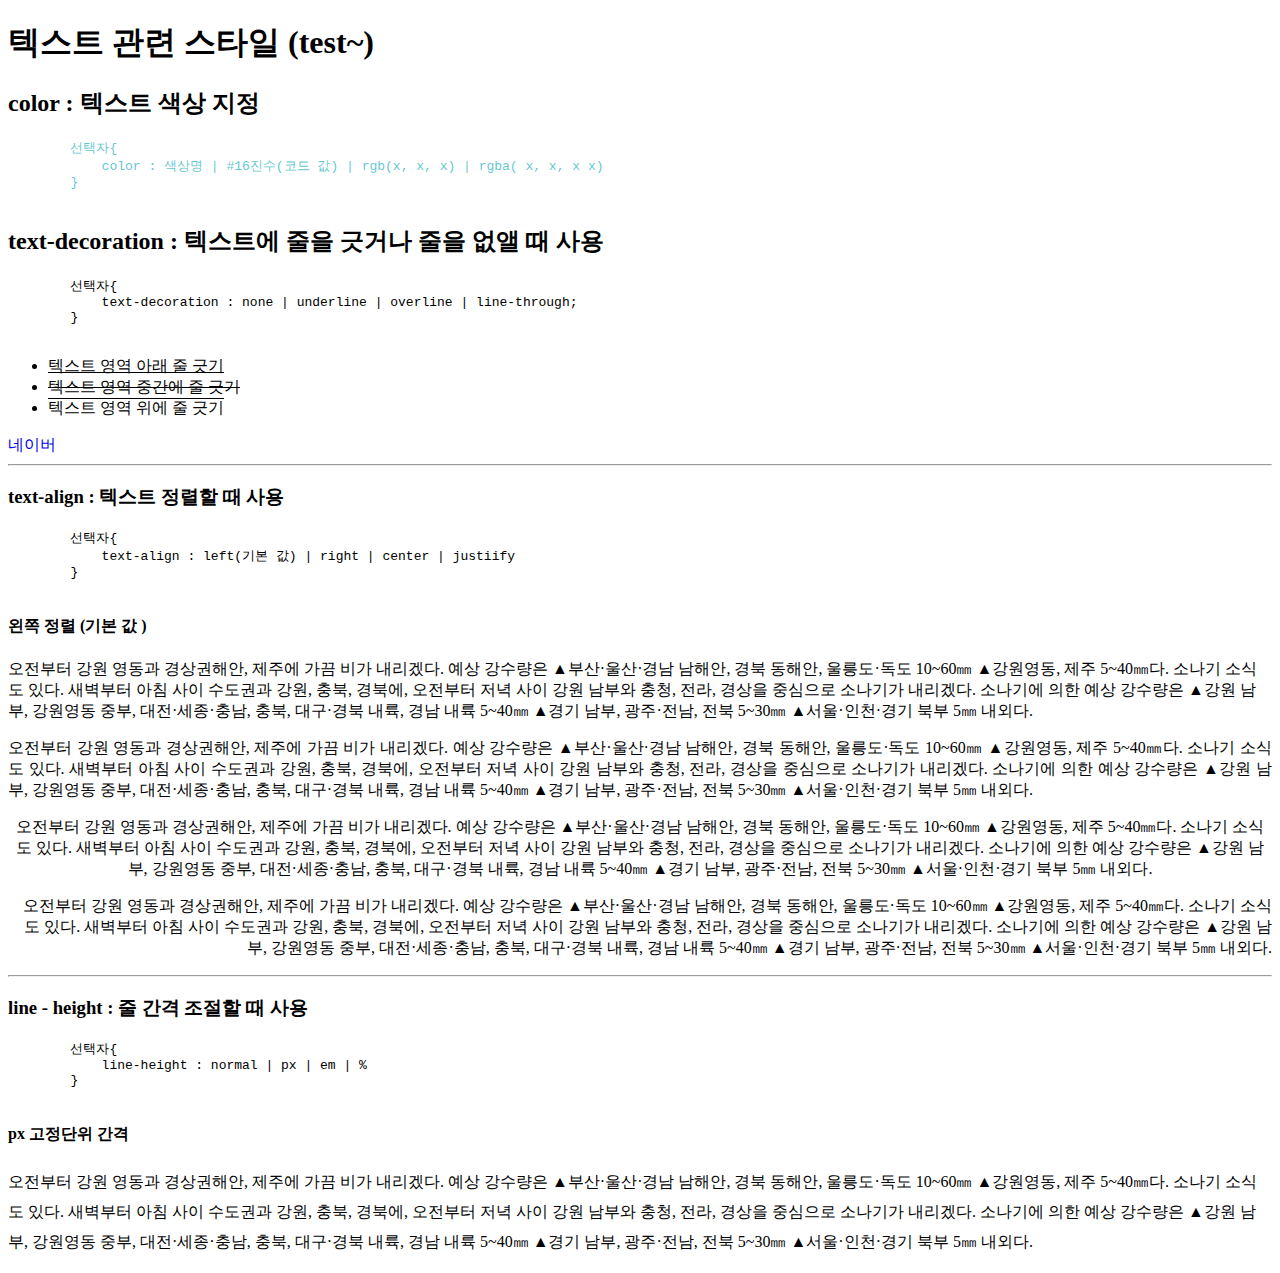
<file: 4_CSS/05_텍스트관련스타일.html>
<!DOCTYPE html>
<html lang="en">
<head>
    <meta charset="UTF-8">
    <meta name="viewport" content="width=device-width, initial-scale=1.0">
    <title>텍스트 관련 스타일</title>

    <style>
        #c{
            color: lavender;
            color : #000000;
            color : rgb(134, 151, 248);
            color : rgba(51, 184, 194, 0.788);
        }

        #td1{text-decoration: underline;}
        #td2{text-decoration: line-through;}
        #td3{text-decoration: overline;}
    </style>
</head>
<body>
    <h1> 텍스트 관련 스타일 (test~) </h1>

    <h2> color : 텍스트 색상 지정 </h2>
    <pre id="c">
        선택자{
            color : 색상명 | #16진수(코드 값) | rgb(x, x, x) | rgba( x, x, x x)
        }
    </pre>

    <h2>text-decoration : 텍스트에 줄을 긋거나 줄을 없앨 때 사용</h2>
    <pre>
        선택자{
            text-decoration : none | underline | overline | line-through;
        }
    </pre>

    <ul>
        <li id="td1">텍스트 영역 아래 줄 긋기</li>
        <li id="td2">텍스트 영역 중간에 줄 긋기</li>
        <li id="td3">텍스트 영역 위에 줄 긋기</li>
    </ul>

    <a href="https://www.naver.com" target="_blank" style="text-decoration: none;">네이버</a>

    <hr>

    <h3>text-align : 텍스트 정렬할 때 사용</h3>
    <pre>
        선택자{
            text-align : left(기본 값) | right | center | justiify
        }
    </pre>

    <h4> 왼쪽 정렬 (기본 값 )</h4>
    <p style="text-align: left;">오전부터 강원 영동과 경상권해안, 제주에 가끔 비가 내리겠다. 예상 강수량은 ▲부산·울산·경남 남해안, 경북 동해안, 울릉도·독도 10~60㎜ ▲강원영동, 제주 5~40㎜다.

        소나기 소식도 있다. 새벽부터 아침 사이 수도권과 강원, 충북, 경북에, 오전부터 저녁 사이 강원 남부와 충청, 전라, 경상을 중심으로 소나기가 내리겠다.
        
        소나기에 의한 예상 강수량은 ▲강원 남부, 강원영동 중부, 대전·세종·충남, 충북, 대구·경북 내륙, 경남 내륙 5~40㎜ ▲경기 남부, 광주·전남, 전북 5~30㎜ ▲서울·인천·경기 북부 5㎜ 내외다.</p>
    <p style="text-align: justify;">오전부터 강원 영동과 경상권해안, 제주에 가끔 비가 내리겠다. 예상 강수량은 ▲부산·울산·경남 남해안, 경북 동해안, 울릉도·독도 10~60㎜ ▲강원영동, 제주 5~40㎜다.

        소나기 소식도 있다. 새벽부터 아침 사이 수도권과 강원, 충북, 경북에, 오전부터 저녁 사이 강원 남부와 충청, 전라, 경상을 중심으로 소나기가 내리겠다.
        
        소나기에 의한 예상 강수량은 ▲강원 남부, 강원영동 중부, 대전·세종·충남, 충북, 대구·경북 내륙, 경남 내륙 5~40㎜ ▲경기 남부, 광주·전남, 전북 5~30㎜ ▲서울·인천·경기 북부 5㎜ 내외다.</p>
    <p style="text-align: center;">오전부터 강원 영동과 경상권해안, 제주에 가끔 비가 내리겠다. 예상 강수량은 ▲부산·울산·경남 남해안, 경북 동해안, 울릉도·독도 10~60㎜ ▲강원영동, 제주 5~40㎜다.

        소나기 소식도 있다. 새벽부터 아침 사이 수도권과 강원, 충북, 경북에, 오전부터 저녁 사이 강원 남부와 충청, 전라, 경상을 중심으로 소나기가 내리겠다.
        
        소나기에 의한 예상 강수량은 ▲강원 남부, 강원영동 중부, 대전·세종·충남, 충북, 대구·경북 내륙, 경남 내륙 5~40㎜ ▲경기 남부, 광주·전남, 전북 5~30㎜ ▲서울·인천·경기 북부 5㎜ 내외다.</p>
    <p style="text-align: right;">오전부터 강원 영동과 경상권해안, 제주에 가끔 비가 내리겠다. 예상 강수량은 ▲부산·울산·경남 남해안, 경북 동해안, 울릉도·독도 10~60㎜ ▲강원영동, 제주 5~40㎜다.

        소나기 소식도 있다. 새벽부터 아침 사이 수도권과 강원, 충북, 경북에, 오전부터 저녁 사이 강원 남부와 충청, 전라, 경상을 중심으로 소나기가 내리겠다.
        
        소나기에 의한 예상 강수량은 ▲강원 남부, 강원영동 중부, 대전·세종·충남, 충북, 대구·경북 내륙, 경남 내륙 5~40㎜ ▲경기 남부, 광주·전남, 전북 5~30㎜ ▲서울·인천·경기 북부 5㎜ 내외다.</p>

    <hr>

    <h3> line - height : 줄 간격 조절할 때 사용 </h3>

    <pre>
        선택자{
            line-height : normal | px | em | %
        }
    </pre>

    <h4> px 고정단위 간격 </h4>
    <p style="line-height: 30px;">오전부터 강원 영동과 경상권해안, 제주에 가끔 비가 내리겠다. 예상 강수량은 ▲부산·울산·경남 남해안, 경북 동해안, 울릉도·독도 10~60㎜ ▲강원영동, 제주 5~40㎜다.

        소나기 소식도 있다. 새벽부터 아침 사이 수도권과 강원, 충북, 경북에, 오전부터 저녁 사이 강원 남부와 충청, 전라, 경상을 중심으로 소나기가 내리겠다.
        
        소나기에 의한 예상 강수량은 ▲강원 남부, 강원영동 중부, 대전·세종·충남, 충북, 대구·경북 내륙, 경남 내륙 5~40㎜ ▲경기 남부, 광주·전남, 전북 5~30㎜ ▲서울·인천·경기 북부 5㎜ 내외다.</p>

</body>
</html>
</file>
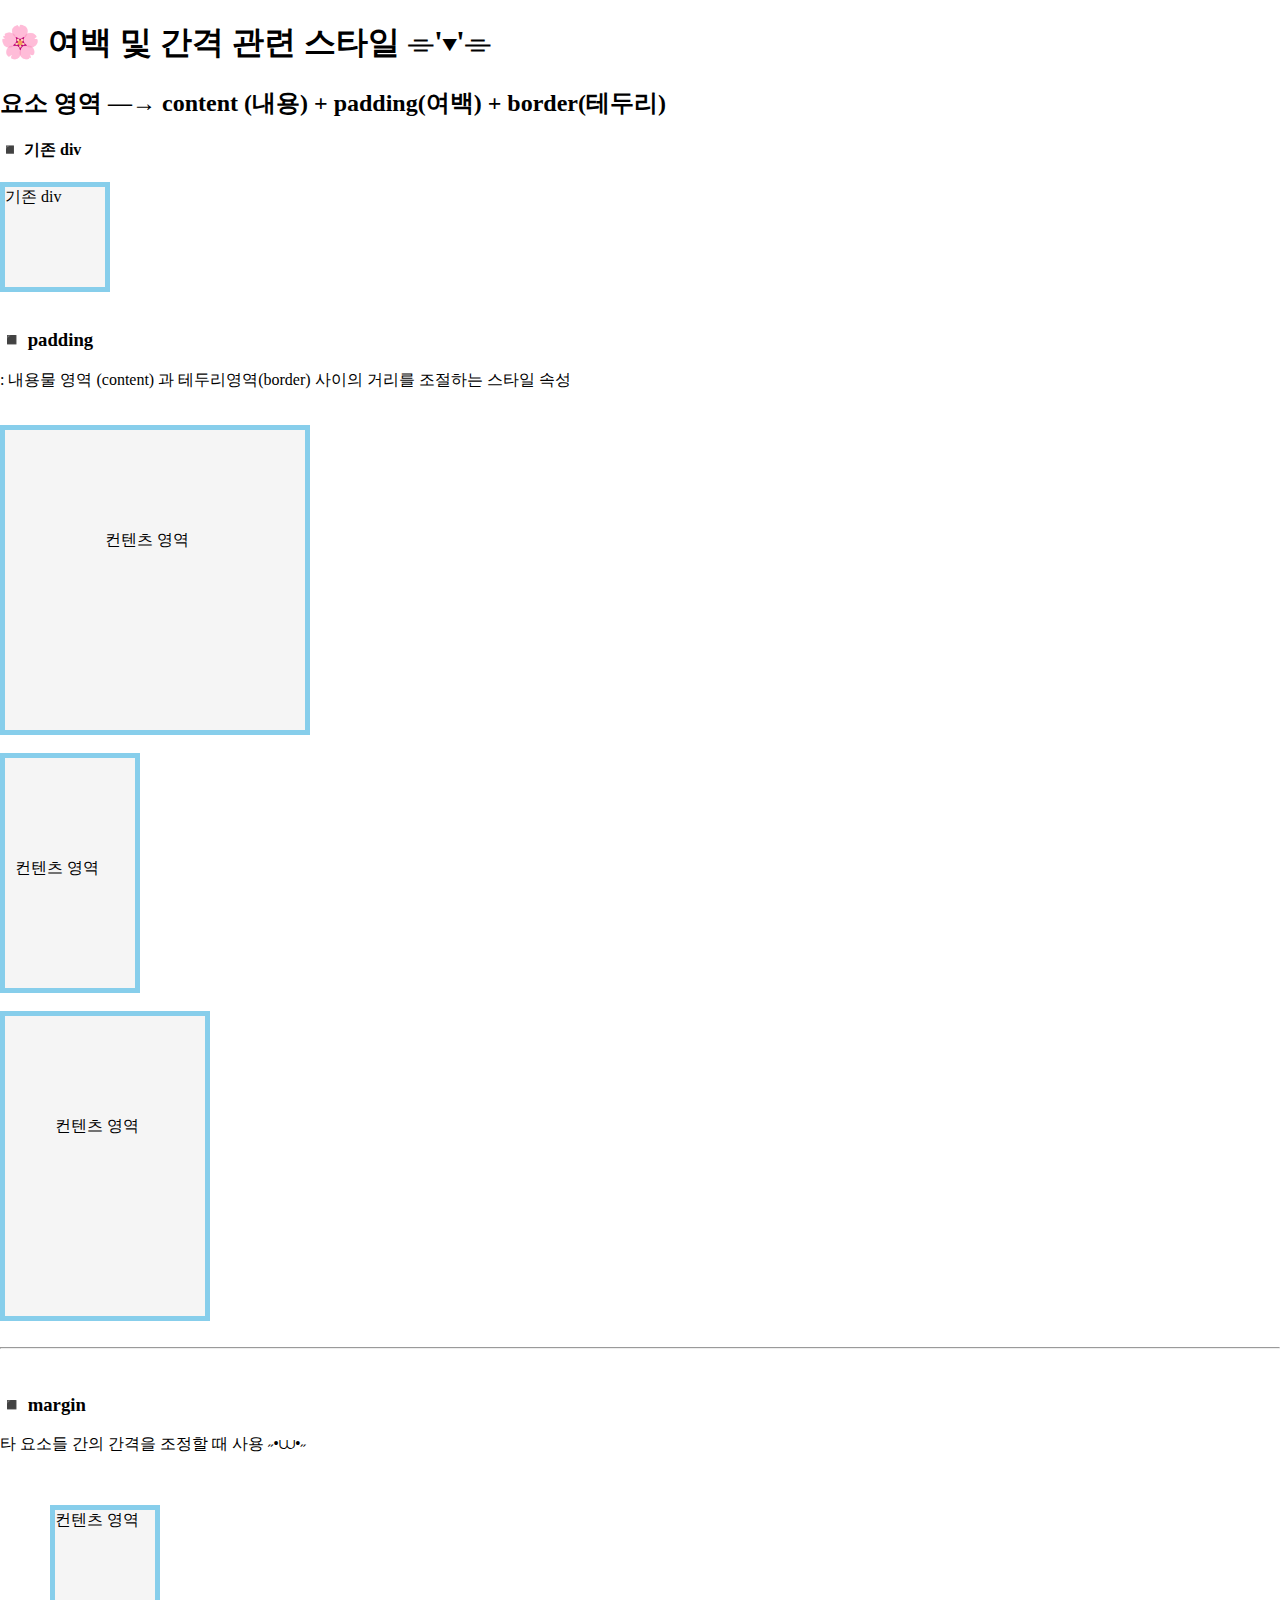
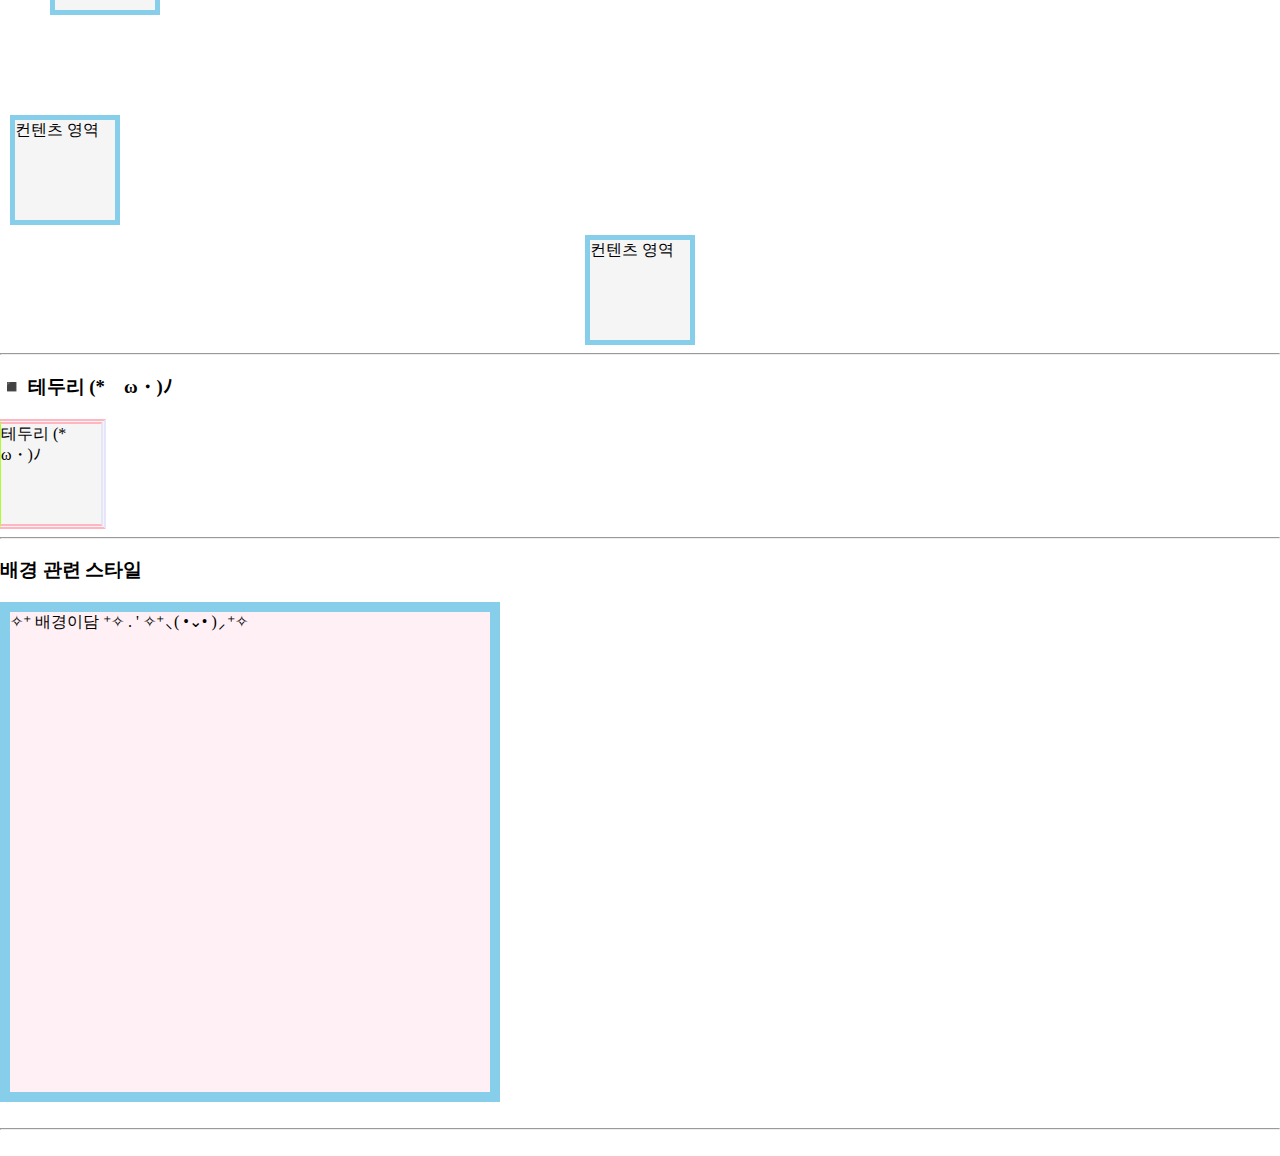
<file: 4_CSS/06_영역관련태그.html>
<!DOCTYPE html>
<html lang="en">
<head>
    <meta charset="UTF-8">
    <meta name="viewport" content="width=device-width, initial-scale=1.0">
    <title>영역 관련 스타일</title>
    <style>
        body {
            margin: 0px;
        }
        .test{
            background-color: whitesmoke;
            width: 100px;
            height: 100px;
            border: 5px solid skyblue;
        }

        #test1{ /* 사방으로 100px */
            padding:100px; 
        }

        #test2{ /* 시계방향으로 주기 */
            padding-top: 100px;
            padding-right: 20px;
            padding-bottom: 30px;
            padding-left: 10px;
        }

        #test3{ 
            padding: 100px 20px 30px 10px; /* 위 오른쪽 아래 왼쪽 순서대로 (위에서부터 시계방향)*/
            padding: 100px 50px; /* 위 아래로 */
        }

        #test4{
            margin : 50px;
        }

        #test5{
            margin-top: 50px;
            margin-left: 30px;
            margin: 100px 30px 10px 10px;
        }

        #test6{
            margin: auto;
        }

        #test7{
            border: 1px solid powderblue;
            border-width: 5px;
            border-style: double;
            border-color: lightpink;
            border-left: 1px solid greenyellow;
            border-right-color: lavender;
        }

        #test8{
            width: 500px;
            height: 500px;
            border-width: 10px;
            box-sizing: border-box;
            background-color: lavenderblush;
            background-image: url(https://i.namu.wiki/i/yv-CLEspILT8bYU_rbK5ubWOfv_KqanSAjXk9Cr6XQFxLjtaIvVH81Kz7_UpjgFvO87gquA1-BjWyNd4rRfvXlkP64RsOcFBwwIy3irlp5yZTRUTt3zJdozAld5L77YDPxmIVXrNtBGWpaLb5GeR0A.webp);
            background-repeat: no-repeat; /* 배경이미지 반복 여부 */
            background-size: 100px 100px; /* 배경이미지 크기 조절 */
            background-position: 100px 70px; /* 배경 이미지 위치 조정 */
        }
    </style>
</head>
<body>
    <h1> 🌸 여백 및 간격 관련 스타일 ⌯'▾'⌯ </h1>

    <h2> 요소 영역 —→ content (내용) + padding(여백) + border(테두리) </h2>

    <h4> ◾ 기존 div </h4>
    <div class="test"> 기존 div </div>

    <br>

    <h3> ◾ padding </h3>
    <p> : 내용물 영역 (content) 과 테두리영역(border) 사이의 거리를 조절하는 스타일 속성</p>

    <br>

    <div class="test" id="test1"> 컨텐츠 영역</div> <br>
    <div class="test" id="test2"> 컨텐츠 영역</div> <br>
    <div class="test" id="test3"> 컨텐츠 영역</div> <br>

    <hr>
    <br>

    <h3> ◾ margin </h3>
    <p> 타 요소들 간의 간격을 조정할 때 사용 ˶•⩊•˶ </p>
    <!-- h태그와 p태그 같은 경우 마진이 기본적으로 있어서 둘 간격은 떨어져 있다. -->

    <div class="test" id="test4"> 컨텐츠 영역 </div>
    <div class="test" id="test5"> 컨텐츠 영역 </div>
    <div class="test" id="test6"> 컨텐츠 영역 </div>

    <hr>

    <h3> ◾ 테두리 (*ゝω・)ﾉ </h3>
    <div class="test" id="test7"> 테두리 (*ゝω・)ﾉ </div>

    <hr>

    <h3> 배경 관련 스타일 </h3>
    <div class="test" id="test8"> ✧⁺ 배경이담 ⁺✧ . ' ✧⁺⸜(  •⌄•  )⸝⁺✧ </div>

    <br>
    <hr>
    <br>
</body>
</html>
</file>
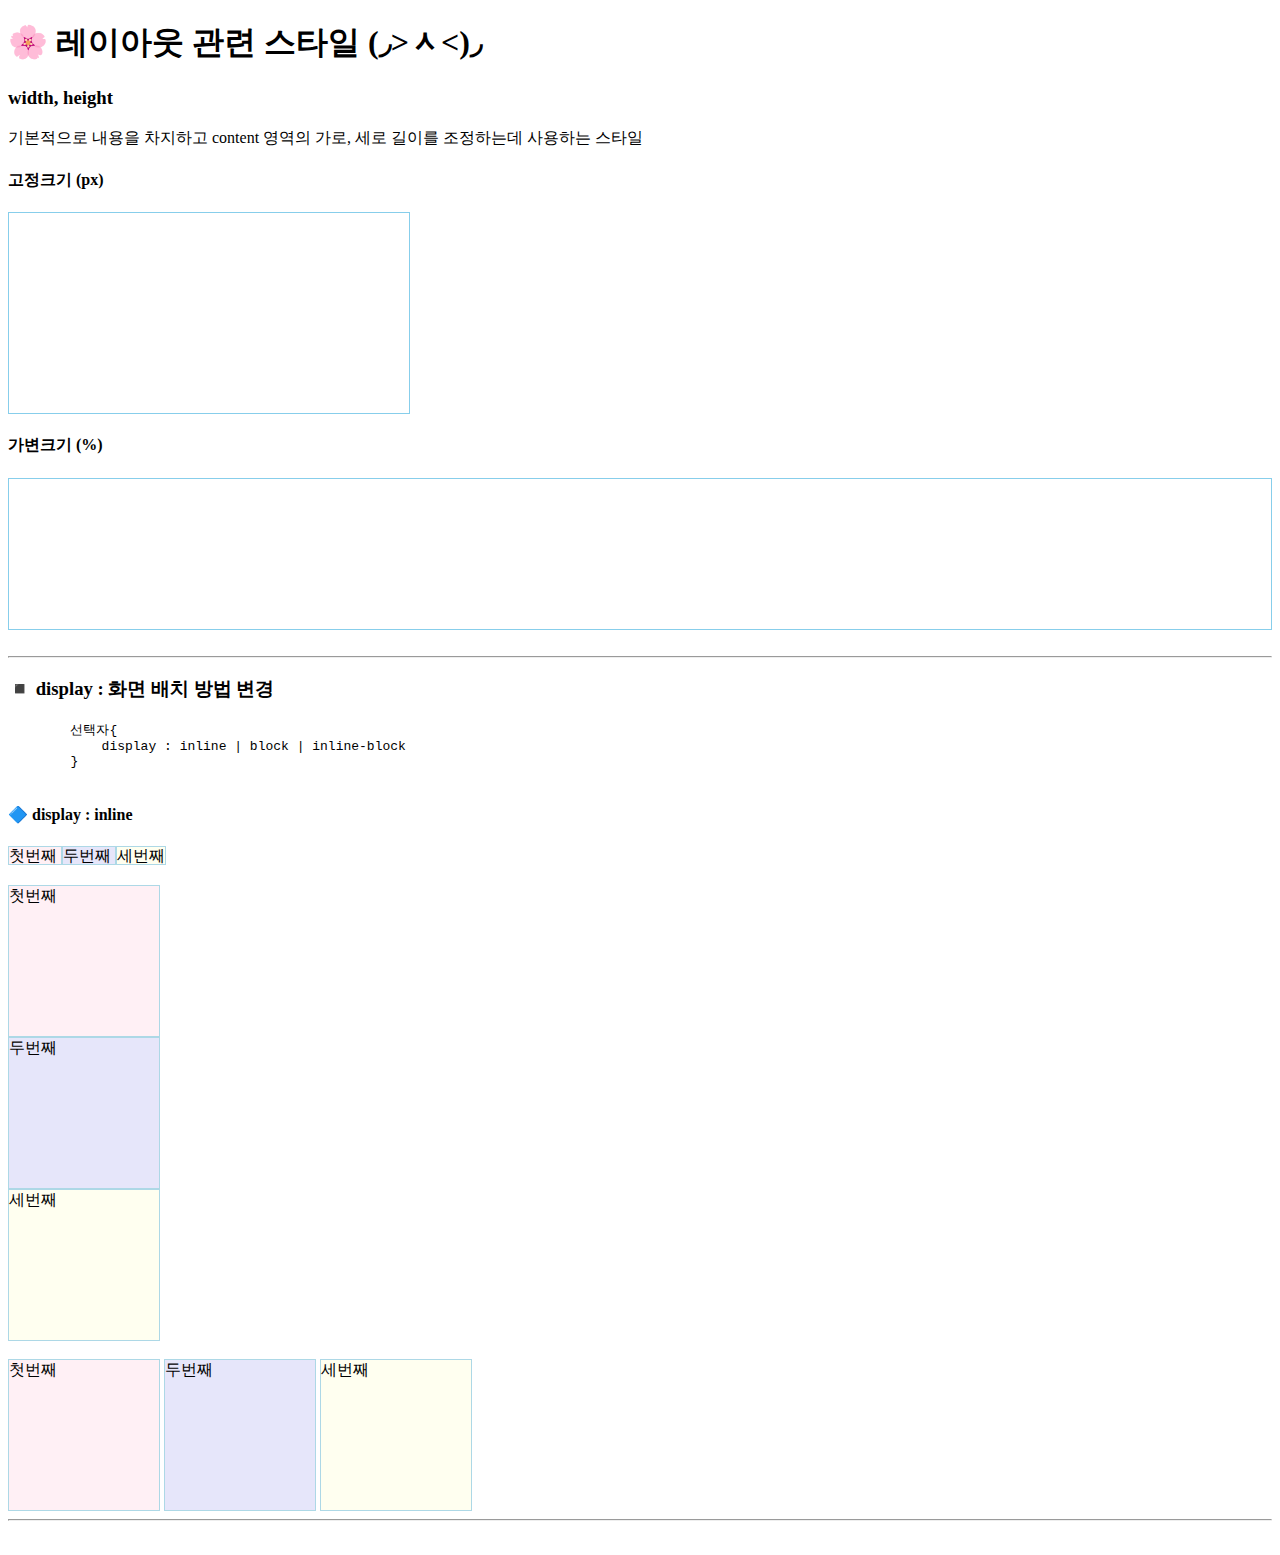
<file: 4_CSS/07_레이아웃관련스타일.html>
<!DOCTYPE html>
<html lang="en">
<head>
    <meta charset="UTF-8">
    <meta name="viewport" content="width=device-width, initial-scale=1.0">
    <title>레이아웃 스타일</title>

    <style>
        .size-test{
            border : 1px solid skyblue;
        }

        #test1{width: 400px; height: 200px;}
        #test2{width: calc(100%-100px); height: 150px;}

        .display-test{
            border:1px solid lightblue;
            width: 150px;
            height: 150px;
        }

        .lavenderblush{background-color: lavenderblush;}
        .lavender{background-color: lavender;}
        .ivory{background-color: ivory;}

        .inline{display: inline;}
        .inline-block{display: inline-block;}
        .block{display: block;}
    </style>


</head>
<body>
    <!--
        블럭요소 : 한 줄로 영역을 차지하고 있는 요소 / 줄바꿈 발생 (div, p, pre, h)
        인라인 요소 : content 부분만 영역을 차지하고 있는 요소 / 옆으로 다른 요소가 올 수 있다.(span, label, input, img, 글자 ...)

        🌸 요소 : content + padding + border
        요소 바깥 쪽 영역 : margin 
    -->

    <h1> 🌸 레이아웃 관련 스타일 (◞˃ᆺ˂)◞ </h1>
    <h3> width, height </h3>
    <p> 기본적으로 내용을 차지하고 content 영역의 가로, 세로 길이를 조정하는데 사용하는 스타일</p>

    <h4> 고정크기 (px) </h4>
    <div id="test1" class="size-test"></div>

    <h4> 가변크기 (%) </h4>
    <div id="test2" class="size-test"></div>

    <!-- calc(xx%- xxpx) -->
    <br>
    <hr>

    <h3> ◾ display : 화면 배치 방법 변경 </h3>
    
    <pre>
        선택자{
            display : inline | block | inline-block
        }
    </pre>

    <h4> 🔷 display : inline </h4>

    <div class="display-test lavenderblush inline"> 첫번째 </div>
    <div class="display-test lavender inline"> 두번째 </div>
    <div class="display-test ivory inline"> 세번째 </div>

    <br><br>

    <div class="display-test lavenderblush block"> 첫번째 </div>
    <div class="display-test lavender block"> 두번째 </div>
    <div class="display-test ivory block"> 세번째 </div>

    <br>

    <div class="display-test lavenderblush inline-block"> 첫번째 </div>
    <div class="display-test lavender inline-block"> 두번째 </div>
    <div class="display-test ivory inline-block"> 세번째 </div>

    <br>    
    <hr>
    <br>
</body>
</html>
</file>
<file: 4_CSS/css/default.css>
/* css 영역 */

/* 1. 속성 선택자 -------------------------------------------*/
/* div요소들 중 name 속성 값이 name1과 "일치"하는 요소 */
div[name=name1]{
    background-color: deepskyblue;
}

/* div요소들 중 name 속성 값에 name1 "포함"되어 있는 요소 (키워드x) */
div[name~=name1]{
    background: yellowgreen;
}

/* div요소들 중 class 속성 값이 class로 "시작"되는 요소 (-으로 구분) */
div[class |= class]{
    background: skyblue;
}

/* div요소들 중 name 속성 값이 na로 "시작"하는 요소 */
div[name ^= na]{
    background: honeydew;
}

/* div요소들 중 class속성 값이 ss로 "끝"나는 요소 */
div[class$=ss]{
    background: powderblue;
}

/* div요소드 중 class속성 값에 i가 "포함"되어 있는 요소 */
div[class *= i]{
    background: gainsboro;
}

/* 문제 : class 속성 값이 div-class인 요소들 중에서 name 속성 값에 
name3 가 포함된 요소 ( 배경 : pink ) */

.div-class[name~=name3]{
    background-color: pink;
}

/* 2. 자손 선택자와 후손 선택자 ---------- */
/* a>b : a 요소의 자손들 중에서 b요소만 전부 선택 */

/* 아이디가 test1인 요소들의 자손들 중 h4만 선택 */
#test1> h4{
    background-color: lightblue;
}

#test1>ul>li{
    background-color: yellowgreen;
}

/* a b : a요소의 후손들 중에서 b 요소 전부 선택 */
#test1 li{
    color: lemonchiffon; 
}

/* 3. 동위선택자 */
#test2+div{
    background-color: cornsilk;
}

#test2+ul{
    background-color: azure;
} /* 바로 뒤에 있는 요소가 아니기 때문에 선택x */

/*
#test~div{
    background-color: darkseagreen;
}
    */

#test2+ul{
    background-color: rgb(83, 216, 216);
}

/* 4. 반응 선택자 ----------- */
.area{
    background-color: yellowgreen;
    width: 100px;
    height : 100px;
cursor : point;
}

#active-test:active{
    background-color: deepskyblue;
    color:aliceblue;
}

#hover-test:hover{
    background-color: lavender;
    color: aliceblue;
    scale:0.98
}

/* 5. 상태선택자 */
input[type=checkbox]:checked-{
    width: 20px;
    height: 20px;
}

input[type-checkbox]:check_labal{
    font-size: 20px;
}

input[name^=user]:focus{
    background-color: pink;
}

button:enabled{
    background-color: rgb(255, 175, 208);
}

button:disabled{
    background-color: paleturquoise;
    opacity: 0.50;
}
</file>
